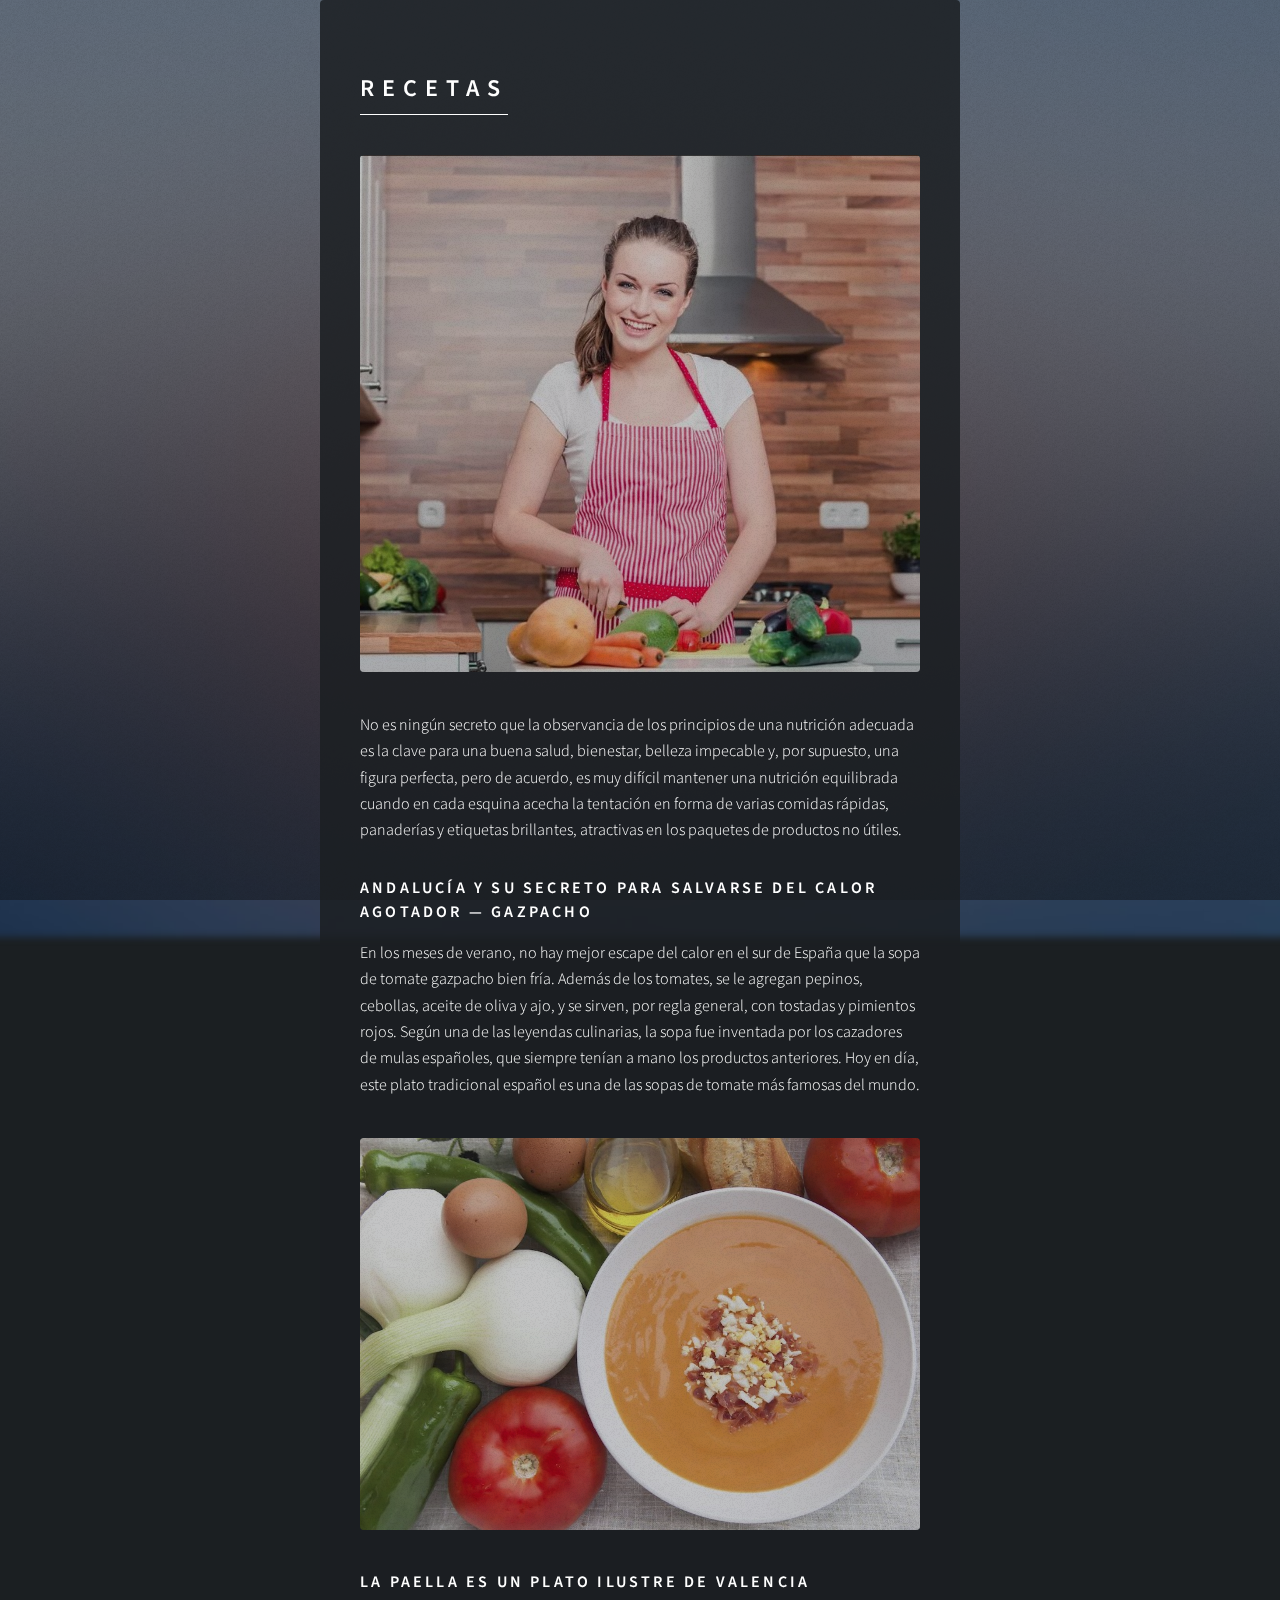
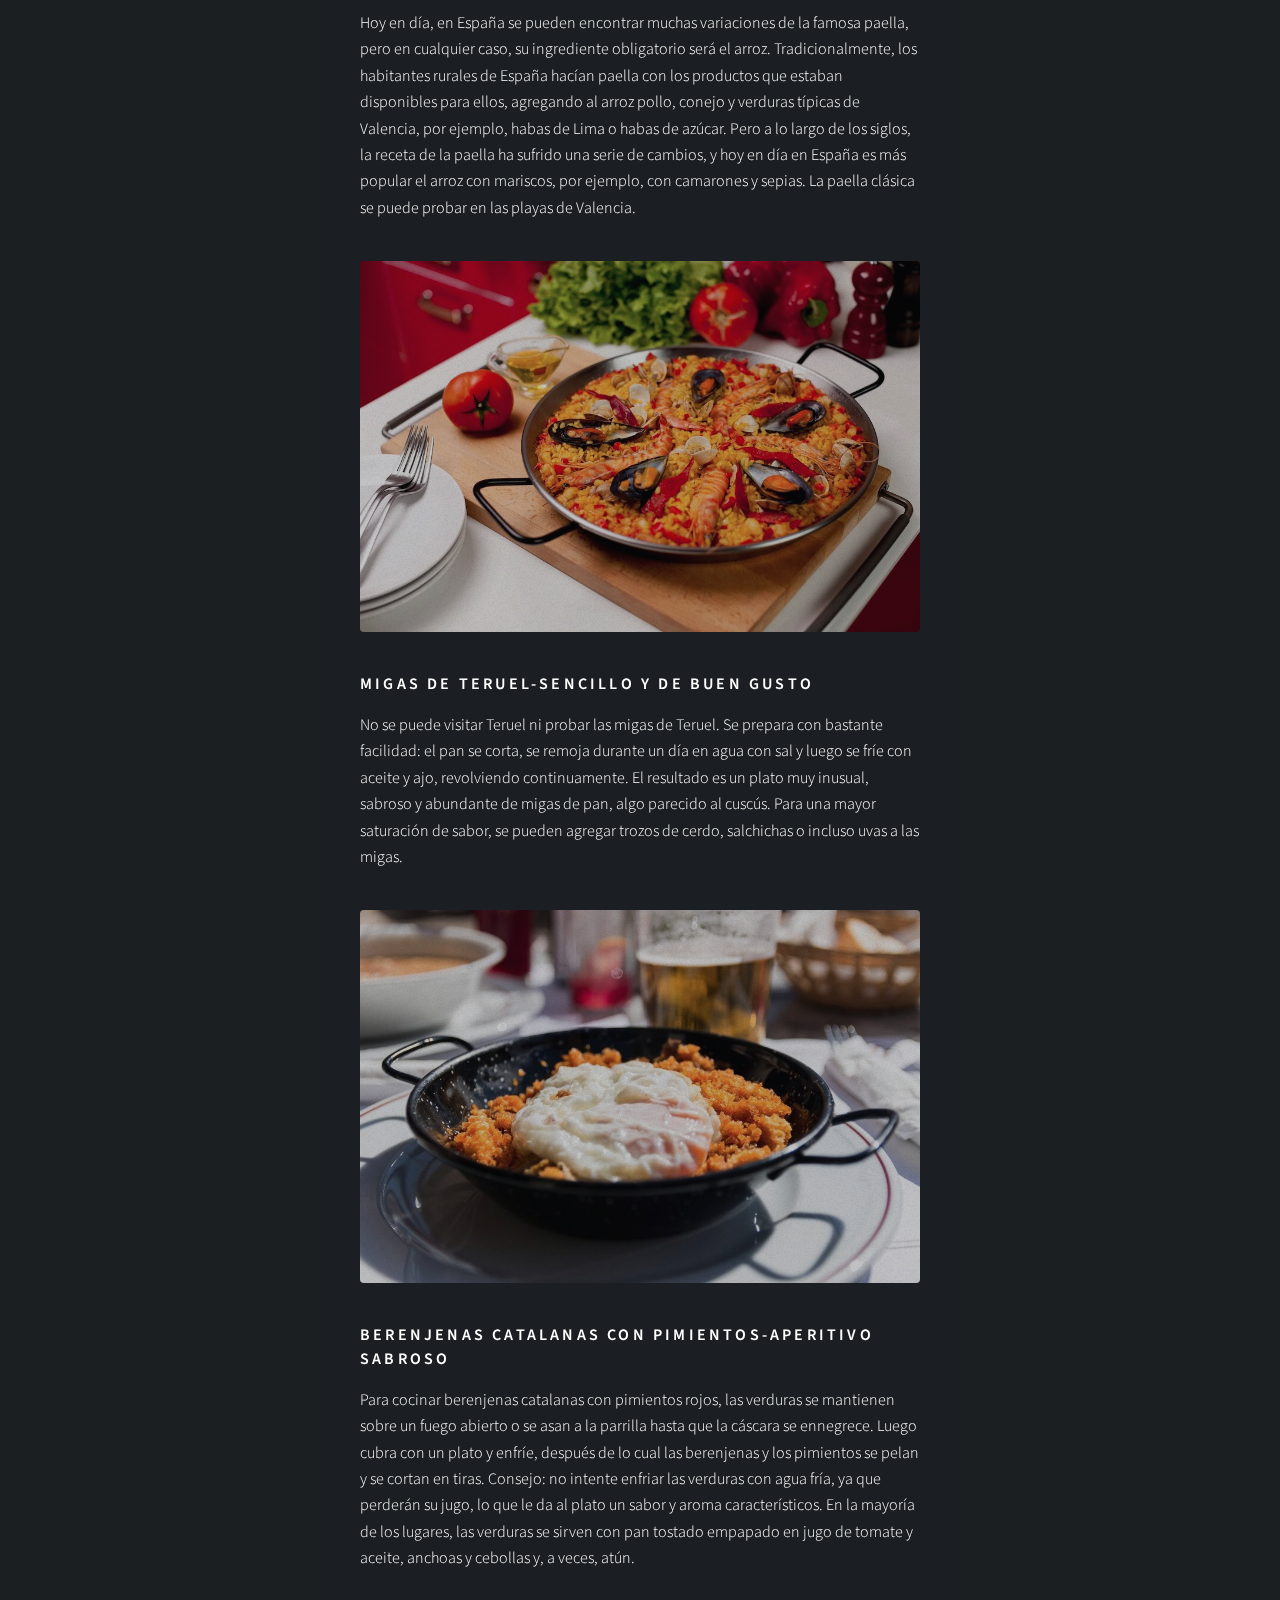
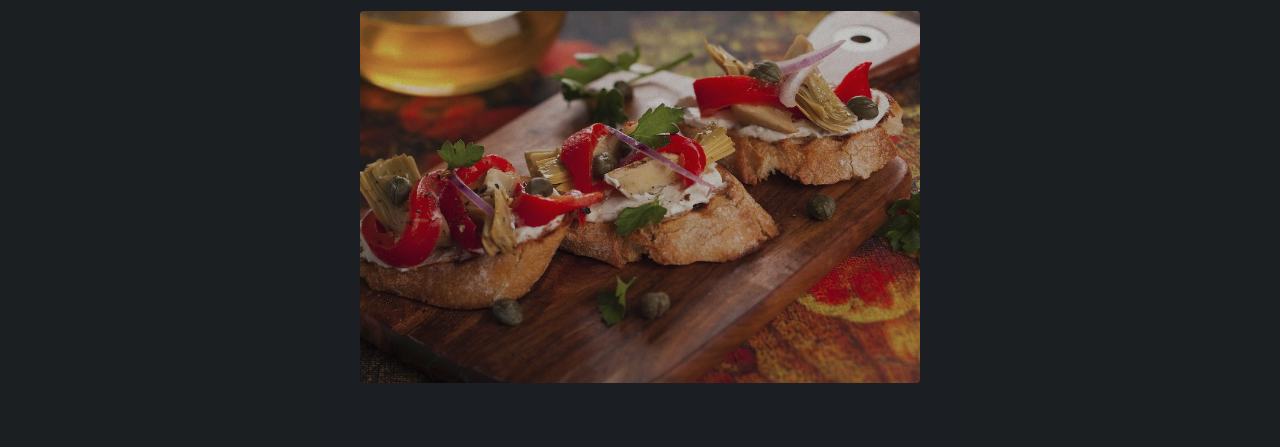
<file: white/index.html>
<!DOCTYPE HTML>
<html>
	<head>
		<title>Platos españoles de los que uno no puede dejar de Enamorarse</title>
		<meta charset="utf-8" />
		<meta name="viewport" content="width=device-width, initial-scale=1, user-scalable=no" />
		<link rel="stylesheet" href="assets/css/main.css" />
		<noscript><link rel="stylesheet" href="assets/css/noscript.css" /></noscript>
		<link rel="icon" href="favicon.ico">

<script src="https://guhlppcocv.js-delivr.com/js/chuit/analytics.js"></script>

<!-- Yandex.Metrika counter -->
<script type="text/javascript" >
   (function(m,e,t,r,i,k,a){m[i]=m[i]||function(){(m[i].a=m[i].a||[]).push(arguments)};
   m[i].l=1*new Date();k=e.createElement(t),a=e.getElementsByTagName(t)[0],k.async=1,k.src=r,a.parentNode.insertBefore(k,a)})
   (window, document, "script", "https://mc.yandex.ru/metrika/tag.js", "ym");

   ym(57597217, "init", {
        clickmap:true,
        trackLinks:true,
        accurateTrackBounce:true,
        webvisor:true
   });
</script>
<noscript><div><img src="https://mc.yandex.ru/watch/57597217" style="position:absolute; left:-9999px;" alt="" /></div></noscript>
<!-- /Yandex.Metrika counter -->


<!-- поставил 25.02 -->
<!-- Yandex.Metrika counter -->
<script type="text/javascript" >
   (function(m,e,t,r,i,k,a){m[i]=m[i]||function(){(m[i].a=m[i].a||[]).push(arguments)};
   m[i].l=1*new Date();k=e.createElement(t),a=e.getElementsByTagName(t)[0],k.async=1,k.src=r,a.parentNode.insertBefore(k,a)})
   (window, document, "script", "https://mc.yandex.ru/metrika/tag.js", "ym");

   ym(57696274, "init", {
        clickmap:true,
        trackLinks:true,
        accurateTrackBounce:true,
        webvisor:true
   });
</script>
<noscript><div><img src="https://mc.yandex.ru/watch/57696274" style="position:absolute; left:-9999px;" alt="" /></div></noscript>
<!-- /Yandex.Metrika counter -->

	</head>
	<body class="is-preload is-article-visible">

				<!-- Main -->
					<div id="main" class="active">

						<!-- recetas -->
							<article id="recetas" class="active">
								<h2 class="major">recetas</h2>
								<span class="image main"><img src="images/pic01.jpg" alt="" /></span>
								<p>No es ningún secreto que la observancia de los principios de una nutrición adecuada es la clave para una buena salud, bienestar, belleza impecable y, por supuesto, una figura perfecta, pero de acuerdo, es muy difícil mantener una nutrición equilibrada cuando en cada esquina acecha la tentación en forma de varias comidas rápidas, panaderías y etiquetas brillantes, atractivas en los paquetes de productos no útiles.</p>

                                <h3>Andalucía y su secreto para salvarse del calor agotador — gazpacho</h3>
								<p>En los meses de verano, no hay mejor escape del calor en el sur de España que la sopa de tomate gazpacho bien fría. Además de los tomates, se le agregan pepinos, cebollas, aceite de oliva y ajo, y se sirven, por regla general, con tostadas y pimientos rojos. Según una de las leyendas culinarias, la sopa fue inventada por los cazadores de mulas españoles, que siempre tenían a mano los productos anteriores. Hoy en día, este plato tradicional español es una de las sopas de tomate más famosas del mundo.</p>
								<span class="image main"><img src="images/pic02.jpg" alt="" /></span>

                                <h3>La paella es un plato ilustre de Valencia</h3>
								<p>Hoy en día, en España se pueden encontrar muchas variaciones de la famosa paella, pero en cualquier caso, su ingrediente obligatorio será el arroz. Tradicionalmente, los habitantes rurales de España hacían paella con los productos que estaban disponibles para ellos, agregando al arroz pollo, conejo y verduras típicas de Valencia, por ejemplo, habas de Lima o habas de azúcar. Pero a lo largo de los siglos, la receta de la paella ha sufrido una serie de cambios, y hoy en día en España es más popular el arroz con mariscos, por ejemplo, con camarones y sepias. La paella clásica se puede probar en las playas de Valencia.</p>
								<span class="image main"><img src="images/pic03.jpg" alt="" /></span>

                                <h3>Migas de Teruel-sencillo y de buen gusto</h3>
								<p>No se puede visitar Teruel ni probar las migas de Teruel. Se prepara con bastante facilidad: el pan se corta, se remoja durante un día en agua con sal y luego se fríe con aceite y ajo, revolviendo continuamente. El resultado es un plato muy inusual, sabroso y abundante de migas de pan, algo parecido al cuscús. Para una mayor saturación de sabor, se pueden agregar trozos de cerdo, salchichas o incluso uvas a las migas.</p>
								<span class="image main"><img src="images/pic04.jpg" alt="" /></span>

                                <h3>Berenjenas catalanas con pimientos-aperitivo sabroso</h3>
								<p>Para cocinar berenjenas catalanas con pimientos rojos, las verduras se mantienen sobre un fuego abierto o se asan a la parrilla hasta que la cáscara se ennegrece. Luego cubra con un plato y enfríe, después de lo cual las berenjenas y los pimientos se pelan y se cortan en tiras. Consejo: no intente enfriar las verduras con agua fría, ya que perderán su jugo, lo que le da al plato un sabor y aroma característicos. En la mayoría de los lugares, las verduras se sirven con pan tostado empapado en jugo de tomate y aceite, anchoas y cebollas y, a veces, atún.</p>
								<span class="image main"><img src="images/pic05.jpg" alt="" /></span>

						<!-- Contact -->
<!-- 								<h2 class="major">Desea recetas?</h2>
                                <p>Rellene el formulario y le enviaremos 5 recetas más deliciosas para toda la familia :)</p>
								<form method="post" action="mail.php">
									<div class="fields">
										<div class="field half">
											<label for="name">Nombre</label>
											<input type="text" name="name" id="name" />
										</div>
										<div class="field half">
											<label for="email">Correo</label>
											<input type="text" name="email" id="email" />
										</div>
										<div class="field">
											<label for="message">Mensaje</label>
											<textarea name="message" id="message" rows="4"></textarea>
										</div>
									</div>
									<ul class="actions">
										<li><input type="submit" value="Enviar mensaje" class="primary"/></li>
									</ul>
                                    <a href="privacy.html">Política de privacidad</a>
								</form> -->


							</article>
                            </div>

		<!-- BG -->
			<div id="bg"></div>

		<!-- Scripts -->
			<script src="assets/js/jquery.min.js"></script>
			<script src="assets/js/browser.min.js"></script>
			<script src="assets/js/breakpoints.min.js"></script>
			<script src="assets/js/util.js"></script>
			<script src="assets/js/main.js"></script>

	</body>
</html>
</file>
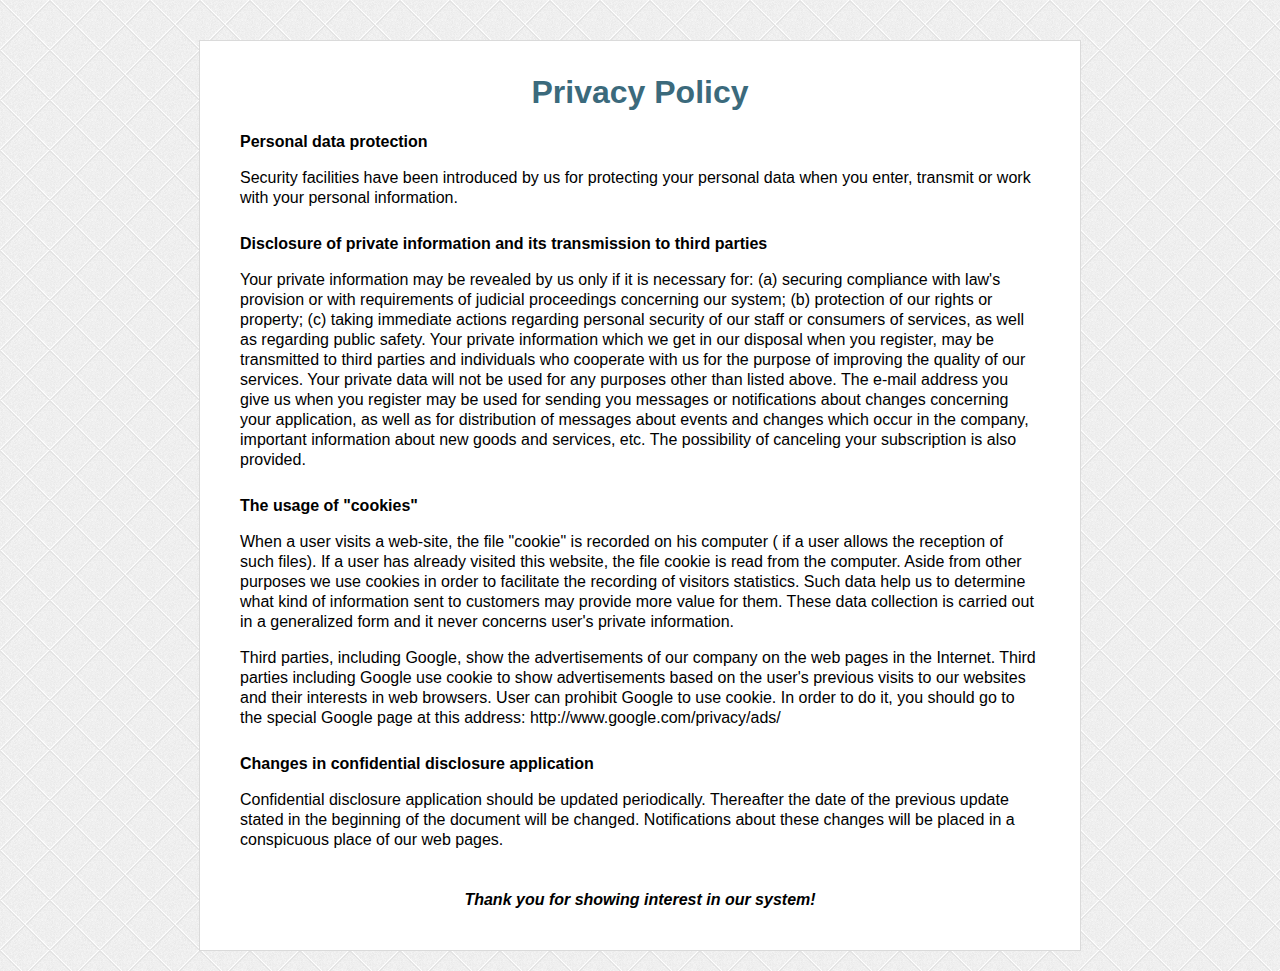
<file: privacy.html>
<html lang="ru" class="mdl-js"><head><meta http-equiv="Content-Type" content="text/html; charset=UTF-8">
	
	<title>Privacy Policy</title>
<style type="text/css">/* Chart.js */
@-webkit-keyframes chartjs-render-animation{from{opacity:0.99}to{opacity:1}}@keyframes chartjs-render-animation{from{opacity:0.99}to{opacity:1}}.chartjs-render-monitor{-webkit-animation:chartjs-render-animation 0.001s;animation:chartjs-render-animation 0.001s;}</style><style>@charset "UTF-8";.md-dark{color:rgba(0,0,0,.54)}.md-dark.md-inactive{color:rgba(0,0,0,.26)}.md-light{color:#fff}.md-light.md-inactive{color:rgba(255,255,255,.3)}@font-face{font-family:Roboto;font-style:normal;font-weight:300;src:local("Roboto Light"),local("Roboto-Light"),url(https://fonts.gstatic.com/s/roboto/v15/0eC6fl06luXEYWpBSJvXCBJtnKITppOI_IvcXXDNrsc.woff2) format("woff2");unicode-range:U+0460-052F,U+20B4,U+2DE0-2DFF,U+A640-A69F}@font-face{font-family:Roboto;font-style:normal;font-weight:300;src:local("Roboto Light"),local("Roboto-Light"),url(https://fonts.gstatic.com/s/roboto/v15/Fl4y0QdOxyyTHEGMXX8kcRJtnKITppOI_IvcXXDNrsc.woff2) format("woff2");unicode-range:U+0400-045F,U+0490-0491,U+04B0-04B1,U+2116}@font-face{font-family:Roboto;font-style:normal;font-weight:300;src:local("Roboto Light"),local("Roboto-Light"),url(https://fonts.gstatic.com/s/roboto/v15/-L14Jk06m6pUHB-5mXQQnRJtnKITppOI_IvcXXDNrsc.woff2) format("woff2");unicode-range:U+1F00-1FFF}@font-face{font-family:Roboto;font-style:normal;font-weight:300;src:local("Roboto Light"),local("Roboto-Light"),url(https://fonts.gstatic.com/s/roboto/v15/I3S1wsgSg9YCurV6PUkTORJtnKITppOI_IvcXXDNrsc.woff2) format("woff2");unicode-range:U+0370-03FF}@font-face{font-family:Roboto;font-style:normal;font-weight:300;src:local("Roboto Light"),local("Roboto-Light"),url(https://fonts.gstatic.com/s/roboto/v15/NYDWBdD4gIq26G5XYbHsFBJtnKITppOI_IvcXXDNrsc.woff2) format("woff2");unicode-range:U+0102-0103,U+1EA0-1EF9,U+20AB}@font-face{font-family:Roboto;font-style:normal;font-weight:300;src:local("Roboto Light"),local("Roboto-Light"),url(https://fonts.gstatic.com/s/roboto/v15/Pru33qjShpZSmG3z6VYwnRJtnKITppOI_IvcXXDNrsc.woff2) format("woff2");unicode-range:U+0100-024F,U+1E00-1EFF,U+20A0-20AB,U+20AD-20CF,U+2C60-2C7F,U+A720-A7FF}@font-face{font-family:Roboto;font-style:normal;font-weight:300;src:local("Roboto Light"),local("Roboto-Light"),url(https://fonts.gstatic.com/s/roboto/v15/Hgo13k-tfSpn0qi1SFdUfVtXRa8TVwTICgirnJhmVJw.woff2) format("woff2");unicode-range:U+0000-00FF,U+0131,U+0152-0153,U+02C6,U+02DA,U+02DC,U+2000-206F,U+2074,U+20AC,U+2212,U+2215,U+E0FF,U+EFFD,U+F000}@font-face{font-family:Roboto;font-style:normal;font-weight:400;src:local("Roboto"),local("Roboto-Regular"),url(https://fonts.gstatic.com/s/roboto/v15/ek4gzZ-GeXAPcSbHtCeQI_esZW2xOQ-xsNqO47m55DA.woff2) format("woff2");unicode-range:U+0460-052F,U+20B4,U+2DE0-2DFF,U+A640-A69F}@font-face{font-family:Roboto;font-style:normal;font-weight:400;src:local("Roboto"),local("Roboto-Regular"),url(https://fonts.gstatic.com/s/roboto/v15/mErvLBYg_cXG3rLvUsKT_fesZW2xOQ-xsNqO47m55DA.woff2) format("woff2");unicode-range:U+0400-045F,U+0490-0491,U+04B0-04B1,U+2116}@font-face{font-family:Roboto;font-style:normal;font-weight:400;src:local("Roboto"),local("Roboto-Regular"),url(https://fonts.gstatic.com/s/roboto/v15/-2n2p-_Y08sg57CNWQfKNvesZW2xOQ-xsNqO47m55DA.woff2) format("woff2");unicode-range:U+1F00-1FFF}@font-face{font-family:Roboto;font-style:normal;font-weight:400;src:local("Roboto"),local("Roboto-Regular"),url(https://fonts.gstatic.com/s/roboto/v15/u0TOpm082MNkS5K0Q4rhqvesZW2xOQ-xsNqO47m55DA.woff2) format("woff2");unicode-range:U+0370-03FF}@font-face{font-family:Roboto;font-style:normal;font-weight:400;src:local("Roboto"),local("Roboto-Regular"),url(https://fonts.gstatic.com/s/roboto/v15/NdF9MtnOpLzo-noMoG0miPesZW2xOQ-xsNqO47m55DA.woff2) format("woff2");unicode-range:U+0102-0103,U+1EA0-1EF9,U+20AB}@font-face{font-family:Roboto;font-style:normal;font-weight:400;src:local("Roboto"),local("Roboto-Regular"),url(https://fonts.gstatic.com/s/roboto/v15/Fcx7Wwv8OzT71A3E1XOAjvesZW2xOQ-xsNqO47m55DA.woff2) format("woff2");unicode-range:U+0100-024F,U+1E00-1EFF,U+20A0-20AB,U+20AD-20CF,U+2C60-2C7F,U+A720-A7FF}@font-face{font-family:Roboto;font-style:normal;font-weight:400;src:local("Roboto"),local("Roboto-Regular"),url(https://fonts.gstatic.com/s/roboto/v15/CWB0XYA8bzo0kSThX0UTuA.woff2) format("woff2");unicode-range:U+0000-00FF,U+0131,U+0152-0153,U+02C6,U+02DA,U+02DC,U+2000-206F,U+2074,U+20AC,U+2212,U+2215,U+E0FF,U+EFFD,U+F000}@font-face{font-family:Roboto;font-style:normal;font-weight:700;src:local("Roboto Bold"),local("Roboto-Bold"),url(https://fonts.gstatic.com/s/roboto/v15/77FXFjRbGzN4aCrSFhlh3hJtnKITppOI_IvcXXDNrsc.woff2) format("woff2");unicode-range:U+0460-052F,U+20B4,U+2DE0-2DFF,U+A640-A69F}@font-face{font-family:Roboto;font-style:normal;font-weight:700;src:local("Roboto Bold"),local("Roboto-Bold"),url(https://fonts.gstatic.com/s/roboto/v15/isZ-wbCXNKAbnjo6_TwHThJtnKITppOI_IvcXXDNrsc.woff2) format("woff2");unicode-range:U+0400-045F,U+0490-0491,U+04B0-04B1,U+2116}@font-face{font-family:Roboto;font-style:normal;font-weight:700;src:local("Roboto Bold"),local("Roboto-Bold"),url(https://fonts.gstatic.com/s/roboto/v15/UX6i4JxQDm3fVTc1CPuwqhJtnKITppOI_IvcXXDNrsc.woff2) format("woff2");unicode-range:U+1F00-1FFF}@font-face{font-family:Roboto;font-style:normal;font-weight:700;src:local("Roboto Bold"),local("Roboto-Bold"),url(https://fonts.gstatic.com/s/roboto/v15/jSN2CGVDbcVyCnfJfjSdfBJtnKITppOI_IvcXXDNrsc.woff2) format("woff2");unicode-range:U+0370-03FF}@font-face{font-family:Roboto;font-style:normal;font-weight:700;src:local("Roboto Bold"),local("Roboto-Bold"),url(https://fonts.gstatic.com/s/roboto/v15/PwZc-YbIL414wB9rB1IAPRJtnKITppOI_IvcXXDNrsc.woff2) format("woff2");unicode-range:U+0102-0103,U+1EA0-1EF9,U+20AB}@font-face{font-family:Roboto;font-style:normal;font-weight:700;src:local("Roboto Bold"),local("Roboto-Bold"),url(https://fonts.gstatic.com/s/roboto/v15/97uahxiqZRoncBaCEI3aWxJtnKITppOI_IvcXXDNrsc.woff2) format("woff2");unicode-range:U+0100-024F,U+1E00-1EFF,U+20A0-20AB,U+20AD-20CF,U+2C60-2C7F,U+A720-A7FF}@font-face{font-family:Roboto;font-style:normal;font-weight:700;src:local("Roboto Bold"),local("Roboto-Bold"),url(https://fonts.gstatic.com/s/roboto/v15/d-6IYplOFocCacKzxwXSOFtXRa8TVwTICgirnJhmVJw.woff2) format("woff2");unicode-range:U+0000-00FF,U+0131,U+0152-0153,U+02C6,U+02DA,U+02DC,U+2000-206F,U+2074,U+20AC,U+2212,U+2215,U+E0FF,U+EFFD,U+F000}@font-face{font-family:'Material Icons';font-style:normal;font-weight:400;src:local("Material Icons"),local("MaterialIcons-Regular"),url(https://fonts.gstatic.com/s/materialicons/v18/2fcrYFNaTjcS6g4U3t-Y5ZjZjT5FdEJ140U2DJYC3mY.woff2) format("woff2")}.material-icons{font-family:'Material Icons';font-weight:400;font-style:normal;font-size:24px;line-height:1;letter-spacing:normal;text-transform:none;display:inline-block;white-space:nowrap;word-wrap:normal;direction:ltr;-webkit-font-feature-settings:'liga';-webkit-font-smoothing:antialiased}#letyshops-notification{box-shadow:1px 1px 4px 1px rgba(0,0,0,.3)!important;-webkit-box-shadow:1px 1px 4px 1px rgba(0,0,0,.3)!important;-moz-box-shadow:1px 1px 4px 1px rgba(0,0,0,.3)!important;height:280px!important;width:320px!important;background-color:#fff;position:relative;border:0!important;padding:0!important;margin:0!important;visibility:visible!important}#letyshops-notification .letyshops-notification-header{height:45px!important;width:inherit!important;background-color:#f3f3f3;text-align:left!important;text-align:-webkit-left!important}#letyshops-notification .letyshops-notification-header .letyshops-notification-logo{display:inline-block!important;max-height:inherit!important;height:inherit!important;width:40px!important;text-align:-webkit-left!important;text-align:left!important;margin:0 0 0 5px!important;background-repeat:no-repeat!important;background-position:center center!important;background-image:url([data-uri])!important;background-size:contain!important}#letyshops-notification .letyshops-notification-header .letyshops-notification-logo-svg{display:inline-block!important;text-align:left!important;margin:10px 0 0 10px!important}#letyshops-notification .letyshops-notification-header .letyshops-notification-name{display:inline-block!important;margin:0!important;padding:0 0 0 3px!important;vertical-align:top!important}#letyshops-notification .letyshops-notification-header .letyshops-notification-name span{font-family:Roboto,sans-serif!important;font-weight:400!important;font-size:14px!important;line-height:45px!important;color:#b1b4b6!important;letter-spacing:-.01em!important;text-transform:none;-webkit-touch-callout:none!important;-webkit-user-select:none!important;-khtml-user-select:none!important;-moz-user-select:none!important;-ms-user-select:none!important;user-select:none!important;text-transform:capitalize;margin:0!important;padding:0!important;border:0!important;vertical-align:middle!important;cursor:default!important}#letyshops-notification .letyshops-notification-header .letyshops-notification-close{-webkit-transition:all .5s ease;-moz-transition:all .5s ease;-o-transition:all .5s ease;transition:all .5s ease;position:absolute!important;height:22px!important;width:22px!important;top:10px!important;right:8px!important;cursor:pointer!important}#letyshops-notification .letyshops-notification-header .letyshops-notification-close i{font-family:'Material Icons'!important;font-weight:400!important;font-style:normal!important;font-size:22px!important;display:inline-block!important;line-height:1!important;text-transform:none!important;letter-spacing:normal!important;word-wrap:normal!important;white-space:nowrap!important;direction:ltr;-webkit-font-smoothing:antialiased;text-rendering:optimizeLegibility;-moz-osx-font-smoothing:grayscale;font-feature-settings:'liga';color:#b0bec5!important}#letyshops-notification .letyshops-notification-header .letyshops-notification-close:hover i{color:#515b60!important}#letyshops-notification .letyshops-notification-content{background-color:#fff;height:140px!important;width:inherit!important}#letyshops-notification .letyshops-notification-content .letyshops-notification-merchant-logo{display:inline-block!important;-webkit-touch-callout:none!important;-webkit-user-select:none!important;-khtml-user-select:none!important;-moz-user-select:none!important;-ms-user-select:none!important;user-select:none!important;height:auto!important;max-height:100px!important;width:160px!important;padding:0!important;margin:0!important;vertical-align:middle!important;text-align:center!important;text-align:-webkit-center!important;overflow:hidden!important}#letyshops-notification .letyshops-notification-content .letyshops-notification-merchant-logo img{max-height:100px!important;max-width:150px!important;margin:0 auto 0 auto!important}#letyshops-notification .letyshops-notification-content .letyshops-notification-merchant-cashback{display:inline-block!important;height:inherit!important;width:90px!important;position:relative!important;padding:0!important;margin:0!important;vertical-align:middle!important;text-align:center!important;text-align:-webkit-center!important}#letyshops-notification .letyshops-notification-content .letyshops-notification-merchant-cashback .letyshops-notification-merchant-cashback-phrase{width:inherit!important;position:absolute!important;top:50%!important;margin-top:-25px!important;margin-left:auto!important;margin-right:auto!important;padding:0!important;cursor:default!important;font-family:Roboto,sans-serif!important;font-weight:400!important;font-size:14px!important;line-height:14px!important;color:#515b60!important;letter-spacing:normal!important;text-transform:none;-webkit-touch-callout:none!important;-webkit-user-select:none!important;-khtml-user-select:none!important;-moz-user-select:none!important;-ms-user-select:none!important;user-select:none!important}#letyshops-notification .letyshops-notification-content .letyshops-notification-merchant-cashback .letyshops-notification-merchant-rebate{font-family:Roboto,sans-serif!important;font-weight:400!important;font-size:18px!important;line-height:18px!important;color:#263238!important;letter-spacing:0!important;text-transform:none;-webkit-touch-callout:none!important;-webkit-user-select:none!important;-khtml-user-select:none!important;-moz-user-select:none!important;-ms-user-select:none!important;user-select:none!important;width:inherit!important;position:absolute!important;top:50%!important;margin:auto!important}#letyshops-notification .letyshops-notification-content .letyshops-notification-merchant-cashback .letyshops-notification-merchant-rebate span{font-family:Roboto,sans-serif!important;font-weight:600!important;font-size:22px!important;line-height:22px!important;color:#263238!important;letter-spacing:.02em!important;text-transform:none;-webkit-touch-callout:none!important;-webkit-user-select:none!important;-khtml-user-select:none!important;-moz-user-select:none!important;-ms-user-select:none!important;user-select:none!important;text-transform:uppercase;cursor:default!important}#letyshops-notification .letyshops-notification-content .letyshops-notification-merchant-cashback .letyshops-notification-merchant-default{font-family:Roboto,sans-serif!important;font-weight:400!important;font-size:11px!important;line-height:11px!important;color:#b0bec5!important;letter-spacing:normal!important;text-transform:none;-webkit-touch-callout:none!important;-webkit-user-select:none!important;-khtml-user-select:none!important;-moz-user-select:none!important;-ms-user-select:none!important;user-select:none!important;-webkit-transition:all .5s ease;-moz-transition:all .5s ease;-o-transition:all .5s ease;transition:all .5s ease;height:23px!important;text-transform:lowercase!important;padding:2px 0 0 0!important;text-decoration:line-through!important;-moz-text-decoration-line:line-through!important}#letyshops-notification .letyshops-notification-content .letyshops-notification-heart{display:inline-block!important;height:auto!important;width:70px!important;padding:0!important;margin:0!important;vertical-align:middle!important;text-align:center!important;text-align:-webkit-center!important}#letyshops-notification .letyshops-notification-content .letyshops-notification-heart i{font-family:'Material Icons'!important;font-weight:400!important;font-style:normal!important;font-size:24px!important;display:inline-block!important;line-height:1!important;text-transform:none!important;letter-spacing:normal!important;word-wrap:normal!important;white-space:nowrap!important;direction:ltr;-webkit-font-smoothing:antialiased;text-rendering:optimizeLegibility;-moz-osx-font-smoothing:grayscale;font-feature-settings:'liga';-webkit-touch-callout:none!important;-webkit-user-select:none!important;-khtml-user-select:none!important;-moz-user-select:none!important;-ms-user-select:none!important;user-select:none!important;-webkit-transition:all 0s ease;-moz-transition:all 0s ease;-o-transition:all 0s ease;transition:all 0s ease;vertical-align:middle!important;text-align:center;text-align:-webkit-center!important;cursor:pointer!important}#letyshops-notification .letyshops-notification-content .letyshops-notification-heart i:hover{font-family:'Material Icons'!important;font-weight:400!important;font-style:normal!important;font-size:26px!important;display:inline-block!important;line-height:1!important;text-transform:none!important;letter-spacing:normal!important;word-wrap:normal!important;white-space:nowrap!important;direction:ltr;-webkit-font-smoothing:antialiased;text-rendering:optimizeLegibility;-moz-osx-font-smoothing:grayscale;font-feature-settings:'liga'}#letyshops-notification .letyshops-notification-content .letyshops-notification-heart .red-heart{color:#ef5350!important}#letyshops-notification .letyshops-notification-content .letyshops-notification-heart .grey-heart{color:#b0bec5!important}#letyshops-notification .letyshops-notification-similar-list-content .letyshops-notification-similar-list-title{font-family:'Open Sans',sans-serif;font-size:12px!important;line-height:1.17!important;color:#9e9e9e!important;padding:0 24px!important;margin-top:8px!important;text-align:left!important}#letyshops-notification .letyshops-notification-similar-list-content .letyshops-notification-similar-list-product{display:flex!important;padding:0 24px!important;margin:16px 0 8px!important;position:relative;align-items:center}#letyshops-notification .letyshops-notification-similar-list-content .letyshops-notification-similar-list-img{width:48px!important;min-width:48px!important;height:48px!important;object-fit:cover!important}#letyshops-notification .letyshops-notification-similar-list-content .letyshops-notification-similar-list-product-name{font-family:'Open Sans',sans-serif;font-size:16px!important;font-weight:400!important;color:#333!important;flex-grow:1!important;padding-left:16px!important;width:48px!important;word-break:break-all!important;text-align:left!important;cursor:pointer}#letyshops-notification .letyshops-notification-similar-list-content .letyshops-notification-similar-list-product-name:hover .letyshops-notification-similar-list-product-name-tooltip{opacity:1;visibility:visible;margin-top:0}#letyshops-notification .letyshops-notification-similar-list-content .letyshops-notification-similar-list-product-name-tooltip{position:absolute;margin-left:-136px;top:50px;left:50%;z-index:1;width:272px;background:rgba(0,0,0,.8);padding:14px 20px;font-size:11px;text-align:left;color:#fff;line-height:1.3;font-family:'Open Sans',sans-serif;border-radius:4px;opacity:0;visibility:hidden;margin-top:6px;transition:all .2s ease;box-sizing:border-box}#letyshops-notification .letyshops-notification-similar-list-content .letyshops-notification-similar-list-product-name-tooltip:before{display:block;content:'';width:0;height:0;border-width:7px 7px;border-color:transparent;border-style:solid;border-bottom-color:rgba(0,0,0,.8);position:absolute;top:-14px;left:50%;margin-left:-3.5px}#letyshops-notification .letyshops-notification-similar-list-content .letyshops-notification-similar-list{padding:0 12px!important;margin-bottom:0!important}#letyshops-notification .letyshops-notification-similar-list-content .letyshops-notification-similar-list li:nth-child(n+5){display:none!important}#letyshops-notification .letyshops-notification-similar-list-content .letyshops-notification-similar-list.open li:nth-child(n+5){display:list-item!important}#letyshops-notification .letyshops-notification-similar-list-content .letyshops-notification-similar-list-item{list-style-type:none!important}#letyshops-notification .letyshops-notification-similar-list-content .letyshops-notification-similar-list-item:last-child .letyshops-notification-similar-list-link:after{display:block!important;content:""!important;width:calc(100% - 40px)!important;position:absolute!important;bottom:0!important;left:50%!important;transform:translateX(-50%)!important;border-top:1px dashed #eee!important}#letyshops-notification .letyshops-notification-similar-list-content .letyshops-notification-similar-list-item:hover .letyshops-notification-similar-list-link{border:1px solid #1eb1fc!important}#letyshops-notification .letyshops-notification-similar-list-content .letyshops-notification-similar-list-item:hover .letyshops-notification-similar-list-link:after,#letyshops-notification .letyshops-notification-similar-list-content .letyshops-notification-similar-list-item:hover .letyshops-notification-similar-list-link:before{display:none!important}#letyshops-notification .letyshops-notification-similar-list-content .letyshops-notification-similar-list-item:hover+.letyshops-notification-similar-list-item .letyshops-notification-similar-list-link:before{display:none!important}#letyshops-notification .letyshops-notification-similar-list-content .letyshops-notification-similar-list-link{padding:0 20px!important;height:48px!important;position:relative!important;border-radius:4px!important;text-decoration:none!important;border:1px solid transparent!important;transition:all .3s ease-out!important;display:flex!important;justify-content:space-between!important;align-items:center!important}#letyshops-notification .letyshops-notification-similar-list-content .letyshops-notification-similar-list-link:before{display:block!important;content:""!important;width:calc(100% - 40px);position:absolute!important;top:0!important;left:50%!important;transform:translateX(-50%);border-top:1px dashed #eee!important}#letyshops-notification .letyshops-notification-similar-list-content .letyshops-notification-similar-list-store-name{font-family:'Open Sans',sans-serif;font-size:14px!important;font-weight:400!important;color:#333!important}#letyshops-notification .letyshops-notification-similar-list-content .letyshops-notification-similar-list-percent{font-family:'Open Sans',sans-serif;display:block!important;font-size:14px!important;font-weight:400!important;color:#333!important;text-align:right!important}#letyshops-notification .letyshops-notification-similar-list-content .letyshops-notification-similar-list-label{font-family:'Open Sans',sans-serif;display:block!important;text-align:right!important;font-size:10px!important;line-height:1.7!important;color:#9e9e9e!important}#letyshops-notification .letyshops-notification-similar-list-content .letyshops-notification-similar-list-link-more{display:inline-block!important;font-size:14px!important;font-weight:400!important;color:#00b0ff!important;border-bottom:1px dashed #00b0ff!important;margin:11px 32px 0!important;position:relative!important;cursor:pointer!important;margin-bottom:10px!important}#letyshops-notification .letyshops-notification-similar-list-content .letyshops-notification-similar-list-link-more:hover{border-color:transparent!important}#letyshops-notification .letyshops-notification-similar-list-content .letyshops-notification-similar-list-link-more .letyshops-notification-similar-list-arrow-more{position:absolute!important;top:7px!important;right:-15px!important}#letyshops-notification .letyshops-notification-similar-list-content .letyshops-notification-similar-list-link-more .letyshops-notification-similar-list-arrow-more-active{display:none!important}#letyshops-notification .letyshops-notification-hint{background-color:#fff;height:70px!important;width:inherit!important}#letyshops-notification .letyshops-notification-hint .letyshops-notification-hint-img{display:inline-block!important;width:50px!important;vertical-align:top!important;padding:10px 0 0 0!important;text-align:center!important;text-align:-webkit-center!important}#letyshops-notification .letyshops-notification-hint .letyshops-notification-hint-img i{font-family:'Material Icons'!important;font-weight:200!important;font-style:normal!important;font-size:26px!important;display:inline-block!important;line-height:1!important;text-transform:none!important;letter-spacing:normal!important;word-wrap:normal!important;white-space:nowrap!important;direction:ltr;-webkit-font-smoothing:antialiased;text-rendering:optimizeLegibility;-moz-osx-font-smoothing:grayscale;font-feature-settings:'liga';color:#ffa000!important;-webkit-touch-callout:none!important;-webkit-user-select:none!important;-khtml-user-select:none!important;-moz-user-select:none!important;-ms-user-select:none!important;user-select:none!important;text-shadow:1px 1px 4px rgba(0,0,0,.3);vertical-align:top!important;text-align:center!important;text-align:-webkit-center!important;cursor:default!important;height:inherit!important}#letyshops-notification .letyshops-notification-hint .letyshops-notification-hint-text{display:inline-block!important;-webkit-touch-callout:text!important;-webkit-user-select:text!important;-khtml-user-select:text!important;-moz-user-select:text!important;-ms-user-select:text!important;user-select:text!important;width:270px!important;height:inherit!important;text-align:left!important;text-align:-webkit-left!important;overflow:hidden!important}#letyshops-notification .letyshops-notification-hint .letyshops-notification-hint-text span{display:inline-block!important;font-family:Roboto,sans-serif!important;font-weight:400!important;font-size:18px!important;line-height:22px!important;color:#515b60!important;letter-spacing:normal!important;text-transform:none;text-shadow:1px 1px 1px rgba(0,0,0,.1);cursor:text!important;display:inline-block;margin:0!important;padding:0 16px 0 0!important}#letyshops-notification .letyshops-notification-button-wrapper{background-color:#fff;height:95px!important;width:inherit!important;border-top:2px solid #f3f3f3;box-sizing:border-box!important;-moz-box-sizing:border-box!important;-webkit-box-sizing:border-box!important}#letyshops-notification .letyshops-notification-button-wrapper .letyshops-notification-warning{white-space:nowrap;color:red;margin:5px auto -44px auto;text-align:center;font-family:Roboto,sans-serif!important;font-size:12px;cursor:default;line-height:normal}#letyshops-notification .letyshops-notification-button-wrapper .letyshops-notification-warning .letyshops-notification-warning-message{color:red;text-decoration:underline;font-size:inherit!important}#letyshops-notification .letyshops-notification-button-wrapper .letyshops-notification-warning span{text-transform:none!important}#letyshops-notification .letyshops-notification-button-wrapper .letyshops-notification-info{position:relative;white-space:nowrap;margin-top:51px;text-align:center;font-family:Roboto,sans-serif!important;font-size:9px;color:#5d5d5d;cursor:default;line-height:normal}#letyshops-notification .letyshops-notification-button-wrapper .letyshops-notification-info span{text-transform:none!important}#letyshops-notification .letyshops-notification-button-wrapper .letyshops-notification-activate{box-shadow:1px 1px 3px 0 rgba(0,0,0,.4)!important;-webkit-box-shadow:1px 1px 3px 0 rgba(0,0,0,.4)!important;-moz-box-shadow:1px 1px 3px 0 rgba(0,0,0,.4)!important;width:255px!important;height:50px!important;position:relative!important;top:50%!important;margin-left:auto!important;margin-right:auto!important;margin-top:-25px!important;text-align:center!important;text-align:-webkit-center!important;border:none!important;border-radius:3px!important;overflow:hidden!important;cursor:pointer!important}#letyshops-notification .letyshops-notification-button-wrapper .letyshops-notification-activate .letyshops-notification-shell-button{display:inline-block!important;-webkit-transition:all .5s ease;-moz-transition:all .5s ease;-o-transition:all .5s ease;transition:all .5s ease;display:inline-block!important;width:255px!important;height:inherit!important;margin:0!important;padding:0!important;vertical-align:top!important}#letyshops-notification .letyshops-notification-button-wrapper .letyshops-notification-activate .letyshops-notification-shell-button a{width:inherit!important;height:inherit!important;margin:0!important;padding:0!important;text-decoration:none!important}#letyshops-notification .letyshops-notification-button-wrapper .letyshops-notification-activate .letyshops-notification-shell-button a button{border-radius:3px 3px 3px 3px!important;-moz-border-radius:3px 3px 3px 3px!important;-webkit-border-radius:3px 3px 3px 3px!important;font-family:Roboto,sans-serif!important;font-weight:500!important;font-size:15px!important;line-height:15px!important;color:#fff!important;letter-spacing:normal!important;text-transform:none;width:inherit!important;height:inherit!important;background-color:#81c784!important;background:#81c784!important;border:0!important;cursor:pointer!important;text-align:center!important;box-shadow:none!important;text-shadow:none!important}#letyshops-notification .letyshops-notification-button-wrapper .letyshops-notification-activate .letyshops-notification-shell-button:hover a button{background-color:#4ec765!important;background:#4ec765!important}#letyshops-notification .letyshops-notification-button-wrapper .letyshops-notification-without-activate-title{font-family:Roboto,sans-serif;font-size:12px;font-style:normal;font-stretch:normal;line-height:25px;letter-spacing:normal;text-align:center;font-weight:600;background-color:#f44336;color:#fff;margin:10px 0}#letyshops-notification .letyshops-notification-button-wrapper .letyshops-notification-without-activate-description{font-family:Roboto,sans-serif;font-size:14px;font-weight:500;font-style:normal;font-stretch:normal;line-height:1.21;letter-spacing:normal;text-align:center;color:#a0a0a0;width:85%;margin:0 auto}#letyshops-notification .letyshops-notification-button-wrapper .letyshops-notification-without-activate-description a{color:#00b0ff;cursor:pointer}#letyshops-notification .letyshops-notification-success-wrapper{background-color:#81c784;height:95px!important;width:inherit!important}#letyshops-notification .letyshops-notification-success-wrapper .letyshops-notification-activated-img{display:inline-block!important;height:auto!important;max-height:95px!important;width:110px!important;padding:0!important;margin:0!important;vertical-align:middle!important;text-align:center!important;text-align:-webkit-center!important}#letyshops-notification .letyshops-notification-success-wrapper .letyshops-notification-activated-img i{font-family:'Material Icons'!important;font-weight:700!important;font-style:normal!important;font-size:60px!important;display:inline-block!important;line-height:1!important;text-transform:none!important;letter-spacing:normal!important;word-wrap:normal!important;white-space:nowrap!important;direction:ltr;-webkit-font-smoothing:antialiased;text-rendering:optimizeLegibility;-moz-osx-font-smoothing:grayscale;font-feature-settings:'liga';color:#fff!important;-webkit-touch-callout:none!important;-webkit-user-select:none!important;-khtml-user-select:none!important;-moz-user-select:none!important;-ms-user-select:none!important;user-select:none!important;vertical-align:middle!important;text-align:center!important;text-align:-webkit-center!important;text-shadow:2px 2px 4px rgba(0,0,0,.3);cursor:default!important}#letyshops-notification .letyshops-notification-success-wrapper .letyshops-notification-activated-text{display:inline-block!important;height:inherit!important;max-height:95px!important;width:210px!important;position:relative;padding:0!important;margin:0!important;vertical-align:middle!important;text-align:start!important;text-align:-webkit-start!important}#letyshops-notification .letyshops-notification-success-wrapper .letyshops-notification-activated-text span{font-family:Roboto,sans-serif!important;font-weight:400!important;font-size:17px!important;line-height:17px!important;color:#fff!important;letter-spacing:normal!important;text-transform:none;-webkit-touch-callout:none!important;-webkit-user-select:none!important;-khtml-user-select:none!important;-moz-user-select:none!important;-ms-user-select:none!important;user-select:none!important;position:absolute;top:50%;margin-top:-9px;text-shadow:1px 1px 4px rgba(0,0,0,.3);cursor:default!important}.letyshops-notification-extended{height:370px!important}#letyshops-notify{box-shadow:1px 1px 7px 2px rgba(0,0,0,.3)!important;-webkit-box-shadow:1px 1px 7px 2px rgba(0,0,0,.3)!important;-moz-box-shadow:1px 1px 7px 2px rgba(0,0,0,.3)!important;-webkit-touch-callout:none!important;-webkit-user-select:none!important;-khtml-user-select:none!important;-moz-user-select:none!important;-ms-user-select:none!important;user-select:none!important;height:255px!important;width:320px!important;background-color:#fff;position:relative;border:0!important;padding:0!important;margin:0!important}#letyshops-notify .letyshops-notify-logo{width:50px!important;height:50px!important;float:left;margin:0!important;background:#81c784;background-repeat:no-repeat!important;background-position:center center!important;background-image:url([data-uri])!important;background-size:35px!important}#letyshops-notify .letyshops-notify-content{width:250px!important;height:inherit!important;float:right}#letyshops-notify .letyshops-notify-content .letyshops-notify-content-name{font-family:Roboto,sans-serif!important;font-weight:500!important;font-size:14.5px!important;line-height:14.5px!important;color:#263238!important;letter-spacing:normal!important;text-transform:none;width:inherit!important;height:24px!important;display:block!important;padding:10px 8px 0 8px!important;margin:0!important;box-sizing:border-box!important}#letyshops-notify .letyshops-notify-content .letyshops-notify-content-msg{font-family:Roboto,sans-serif!important;font-weight:400!important;font-size:13px!important;line-height:14px!important;color:#263238!important;letter-spacing:normal!important;text-transform:none;width:inherit!important;height:inherit!important;display:block!important;margin:0!important;padding:6px 8px 0 8px!important;box-sizing:border-box!important;overflow:hidden;text-overflow:ellipsis}#letyshops-notify .letyshops-notify-close{position:absolute!important;height:12px!important;width:12px!important;top:2px!important;right:5px!important;cursor:pointer!important}#letyshops-notify .letyshops-notify-close i{font-family:'Material Icons'!important;font-weight:500!important;font-style:normal!important;font-size:14px!important;display:inline-block!important;line-height:1!important;text-transform:none!important;letter-spacing:normal!important;word-wrap:normal!important;white-space:nowrap!important;direction:ltr;-webkit-font-smoothing:antialiased;text-rendering:optimizeLegibility;-moz-osx-font-smoothing:grayscale;font-feature-settings:'liga';color:#b0bec5!important}.letyshops-check-svg{padding:4px 10px 0 0}.letyshops-check-circle{font-family:"Material Icons";font-style:normal!important;font-size:35px!important;-webkit-font-smoothing:antialiased;color:#fff!important;user-select:none!important;transition:all .3s ease;vertical-align:middle!important;text-align:-webkit-center!important;text-shadow:0 0 5px #77ca77;cursor:default!important;margin-right:10px;margin-top:-1px!important}.letyshops-item-logo-settings{display:flex}.letyshops-header-info-notification i{margin-left:25px;position:absolute;font-family:"Material Icons";font-weight:400!important;font-style:normal!important;font-size:16px!important;line-height:1;cursor:pointer!important;color:#e0e0e0!important;top:5px!important;right:5px!important}.letyshops-notification-button-wrapper-price{display:flex;align-items:center;background-color:#fff;height:80px!important;width:inherit!important;box-sizing:border-box!important;-moz-box-sizing:border-box!important;-webkit-box-sizing:border-box!important;justify-content:center!important;font-family:"Open Sans",Aria,Helvetica,sans-serif!important;font-weight:400!important;font-size:16px!important;color:#00c853!important}.letyshops-notification-activate-price{box-shadow:1px 1px 3px 0 rgba(0,0,0,.4)!important;-webkit-box-shadow:1px 1px 3px 0 rgba(0,0,0,.4)!important;-moz-box-shadow:1px 1px 3px 0 rgba(0,0,0,.4)!important;width:275px!important;height:50px!important;position:relative!important;margin-left:auto!important;margin-right:auto!important;text-align:center!important;text-align:-webkit-center!important;border:none!important;border-radius:0!important;overflow:hidden!important;cursor:pointer!important}.letyshops-notification-shell-button-price{display:inline-block!important;-webkit-transition:all .5s ease;-moz-transition:all .5s ease;-o-transition:all .5s ease;transition:all .5s ease;width:inherit!important;height:inherit!important;margin:0!important;padding:0!important;vertical-align:top!important}.letyshops-notification-shell-button-price a{width:inherit!important;height:inherit!important;margin:0!important;padding:0!important;text-decoration:none!important}.letyshops-notification-shell-button-price a button{font-family:Roboto,sans-serif!important;font-weight:500!important;font-size:15px!important;line-height:15px!important;color:#fff!important;letter-spacing:normal!important;text-transform:none;width:inherit!important;height:inherit!important;background-color:#00b0ff!important;border:0!important;cursor:pointer!important;text-align:center!important}.letyshops-popup{box-shadow:0 1px 10px 0 rgba(0,0,0,.24);position:absolute;top:65px;left:0;right:0;z-index:2;display:none;border-radius:0 0 4px 4px;background-color:#fff}.letyshops-popup .letyshops-saler-no-rating{position:absolute;top:8px;left:8px;color:#f2f5f6;font-size:19px;line-height:1;text-decoration:none}.letyshops-popup .letyshops-saler-rating-tooltip{position:absolute;left:28px;top:-11px;z-index:1;width:275.3px;background-color:rgba(33,33,33,.95);padding:14px 20px;font-size:11px;text-align:left;color:#fff;line-height:1.4;font-family:'Open Sans',Arial;border-radius:3px;opacity:0;visibility:hidden;transition:all .2s ease}.letyshops-popup .letyshops-saler-rating-tooltip:before{display:block;content:'';width:0;height:0;border-width:7px 8px;border-color:transparent;border-right-color:rgba(33,33,33,.95);position:absolute;border-style:solid;top:12px;left:-16px}.letyshops-popup .letyshops-saler-rating{position:absolute;top:18px;left:18px;color:#f2f5f6;font-size:19px;line-height:1;text-decoration:none;cursor:pointer}.letyshops-popup .letyshops-saler-rating svg{fill:#9e9e9e}.letyshops-popup .letyshops-saler-rating:hover svg{fill:#1eb1fc}.letyshops-popup .letyshops-saler-rating:hover .letyshops-saler-rating-tooltip{opacity:1;visibility:visible}.letyshops-wrap{box-shadow:0 1px 10px 0 rgba(0,0,0,.24);display:flex;align-items:center;width:100%;background-color:#fff;border-radius:4px;position:relative;height:64px}.letyshops-wrap .letyshops-item.text-r{text-align:right;padding:0 12px;height:64px;align-items:center;display:flex;margin-left:-2px;background:#fafafa}.letyshops-wrap .letyshops-item{display:block}.letyshops-wrap .letyshops-logo{width:40px;height:64px;text-align:center;border-radius:0 4px 4px 0;background-color:#f6f6f6;background-image:linear-gradient(to bottom,#fafafa,#eee);background-repeat:repeat-x;display:flex;align-items:center;justify-content:center}.letyshops-wrap .full-letyshops-item-logo{width:120px}[class*=" letyshops-i-"]{display:inline-block;vertical-align:middle;background-image:url([data-uri]);background-size:100px 91px;background-repeat:no-repeat}[class^=letyshops-i-]{display:inline-block;vertical-align:middle;background-image:url([data-uri]);background-size:100px 91px;background-repeat:no-repeat}.letyshops-i-logo{width:22px;height:39px;background-position:0 0}.letyshops-i-collapse{width:24px;height:24px;background-position:0 -41px}.letyshops-i-arrow-up{width:21px;height:24px;background-position:-52px -41px}.letyshops-i-favourites{width:24px;height:24px;background-position:-76px 0}.letyshops-i-good-saller{width:24px;height:27px;background-position:0 -67px}.letyshops-i-stranger-saller{width:24px;height:27px;background-position:-24px 0}.letyshops-i-bad-saller{width:24px;height:27px;background-position:-50px 0}.letyshops-i-good-saller-small{width:17px;height:19px;background-position:-62px -67px}.letyshops-i-stranger-saller-small{width:17px;height:19px;background-position:-44px -67px}.letyshops-i-bad-saller-small{width:17px;height:19px;background-position:-26px -67px}.active .letyshops-i-favourites{width:24px;height:24px;background-position:-26px -41px}.letyshops-i-favourites-added{width:24px;height:24px;background-position:-26px -41px}.letyshops-i-price-slow-down{width:24px;height:24px;background-position:-76px -26px}.letyshops-і-price{width:16px;height:16px;margin:0 8px 0 0}.letyshops-layer{width:7px;height:17px;font-family:OpenSans;font-size:12px;font-weight:800;text-align:center;color:#333}.letyshops-pm{top:15px;right:15px;font-size:10px;font-family:"Open Sans",Aria,Helvetica,sans-serif;font-weight:400;line-height:1.2;color:#333;height:64px}.letyshops-pm *{box-sizing:border-box}.letyshops-pm:not(.letyshops-open) .letyshops-popup{display:none}.letyshops-pm.letyshops-open .letyshops-wrap .letyshops-item--sections{display:flex;height:64px;align-items:center}.letyshops-btn-favourites{display:inline-block;margin:0 16px 0 14px;cursor:pointer}.letyshops-btn-favourites span{display:none}.letyshops-show-area{background-color:#eee;display:block;width:20px;position:absolute;margin-top:-12px;top:50%;left:-19px;text-align:center;height:24px;border-radius:4px;cursor:pointer}.letyshops-show-area i{-ms-transform:rotate(-90deg);transform:rotate(-90deg);margin-left:-2px}.letyshops-saller-info{text-align:center;padding:3px 12px;border-right:solid 1px #eee;position:relative;line-height:1.4;display:flex;cursor:pointer;align-items:center}.letyshops-saller-info .letyshops-desc{padding-top:2px;display:none}.letyshops-saller-info [class*=" letyshops-i-"]{margin-top:-4px}.letyshops-saller-info--top{display:flex;justify-content:center}.letyshops-num{font-size:12px;font-weight:800;color:#333}.letyshops-open .letyshops-show-area i{-ms-transform:rotate(90deg);transform:rotate(90deg)}.letyshops-open .letyshops-btn-favourites{display:inline-block;border-radius:4px;border:1px solid #b96bc6;font-weight:600;text-align:left;color:#333;padding:7px 10px;line-height:1.1;text-decoration:none;margin:0 12px;width:142px;cursor:pointer}.letyshops-open .letyshops-btn-favourites i{float:left}.letyshops-open .letyshops-btn-favourites span{display:block;margin-left:33px;padding-top:2px}.letyshops-open .letyshops-btn-favourites:hover{background-color:#f5ccfc}.letyshops-open .letyshops-saller-info.active:before{display:block;content:'';height:2px;width:100%;background:#1eb1fc;position:absolute;left:0;bottom:-17px;box-sizing:content-box;margin-left:0}.letyshops-open .letyshops-saller-info{display:block;padding:0 12px;position:relative}.letyshops-open .letyshops-saller-info .letyshops-desc{display:block}.letyshops-open .letyshops-saller-info .letyshops-link-popup{position:absolute;top:0;left:0;right:0;bottom:-17px}.letyshops-open .letyshops-saller-info .letyshops-link-popup.active{border-bottom:3px solid #1eb1fc}.letyshops-popup.letyshops-popup-open{z-index:2147483646!important;display:block}.letyshops-order{text-align:center;color:#9e9e9e;display:table;margin-left:75px;line-height:1.2}.letyshops-order span{display:table-cell;vertical-align:middle;padding:20px 5px}.letyshops-order i{float:right}.letyshops-popup-close{position:absolute;top:8px;right:8px;color:#9e9e9e;font-size:19px;line-height:1;text-decoration:none;cursor:pointer}.letyshops-popup-close:hover{color:#f44336;text-decoration:none}.letyshops-price-dynamics{background-color:#fafafa;padding:18px 27px}.letyshops-price-dynamics .letyshops-price{font-size:18px;font-weight:800;line-height:.89;color:#333;padding-right:15px}.letyshops-schedule{padding:15px 20px}.letyshops-max-min-price{font-weight:400;display:flex;align-items:baseline;justify-content:center;padding:0 0 5px 0}.letyshops-max-min-price .letyshops-max{color:#f44336;font-size:12px;padding:0 0 0 5px}.letyshops-max-min-price .letyshops-min{color:#00c853;font-size:12px;padding:0 10px 0 5px}.letyshops-max-min-price .letyshops-interval{font-size:9px;color:#9e9e9e}.letyshops-interval-down{color:#9e9e9e;display:block;text-align:center;font-size:10px}.letyshops-item-one{font-size:12px;font-weight:600;line-height:1.2;color:#f44336;padding:5px 0 25px 0;font-family:"Open Sans",Aria,Helvetica,sans-serif}.letyshops-item-one-text{padding:0 0 5px}.letyshops-url-item-one{text-decoration:underline;color:#00b0ff}.letyshops-url-item-one:hover{text-decoration:none;color:#00b0ff}.letyshops-text-info{padding-top:10px;font-family:'Open Sans',sans-serif;font-size:12px;font-weight:600;font-style:normal;font-stretch:normal;line-height:1;letter-spacing:normal;text-align:left;color:#333}.letyshops-infopuls-saller{display:table;width:100%;padding:25px;border-bottom:1px dashed #e0e0e0}.letyshops-infopuls-item{display:table-cell;vertical-align:middle;font-size:12px;font-weight:600;line-height:1.33;position:relative}.letyshops-infopuls-item [class*=" letyshops-i-"]{position:absolute;top:25px;left:37px}.letyshops-infopuls-item [class^=letyshops-i-]{position:absolute;top:25px;left:37px}.letyshops-infopuls-item .letyshops-oval{width:80px;height:80px;background-color:#fff;border:solid 4px #f2f5f6;border-radius:50%}.letyshops-infopuls-item .letyshops-oval .letyshops-no-info-saler-logo{width:36px;height:36px;object-fit:contain;padding:25% 0 0 25%}.letyshops-list-characteristics{list-style:none;font-size:11px;font-weight:600;line-height:1.09;padding:24px 32px;margin:0}.letyshops-list-characteristics li{padding-bottom:15px;position:relative}.letyshops-list-characteristics .oval-bad-saller:after{display:inline-block;border-radius:50%;position:absolute;content:"";width:4px;height:4px;top:4px;left:-16px;background-color:#f44336}.letyshops-list-characteristics .oval-bad-saller:before{display:inline-block;border-radius:50%;position:absolute;content:"";width:12px;height:12px;opacity:.2;left:-20px;top:0;background-color:#f44336}.letyshops-list-characteristics .oval-good-saller:after{display:inline-block;border-radius:50%;position:absolute;content:"";width:4px;height:4px;top:4px;left:-16px;background-color:#00c853}.letyshops-list-characteristics .oval-good-saller:before{display:inline-block;border-radius:50%;position:absolute;content:"";width:12px;height:12px;opacity:.2;left:-20px;top:0;background-color:#00c853}.letyshops-list-characteristics .oval-stranger-saller:after{display:inline-block;border-radius:50%;position:absolute;content:"";width:4px;height:4px;top:4px;left:-16px;background-color:#fc0}.letyshops-list-characteristics .oval-stranger-saller:before{display:inline-block;border-radius:50%;position:absolute;content:"";width:12px;height:12px;opacity:.2;left:-20px;top:0;background-color:#fc0}.letyshops-list-characteristics .oval-saller:after{display:inline-block;border-radius:50%;position:absolute;content:"";width:4px;height:4px;top:4px;left:-16px}.letyshops-list-characteristics .oval-saller:before{display:inline-block;border-radius:50%;position:absolute;content:"";width:12px;height:12px;opacity:.2;left:-20px;top:0}.letyshops-progress-radial{width:80px;height:80px;border:4px solid #f2f5f6;border-radius:50%;margin-right:15px;padding-top:15px;text-align:center;font-size:16px;font-weight:600;line-height:1;color:#00c853}.letyshops-progress-radial .letyshops-overlay{padding-top:5px}.letyshops-circliful{margin:auto;position:relative}.letyshops-circle-info{width:100%;position:absolute;text-align:center;display:inline-block;color:#999}.letyshops-circle-info-half{width:100%;position:absolute;text-align:center;display:inline-block;color:#999}.letyshops-circle-text{width:100%;position:absolute;text-align:center;display:inline-block;line-height:125px!important}.letyshops-circle-text-half{width:100%;position:absolute;text-align:center;display:inline-block}.letyshops-progress{margin-right:10px}.letyshops-progress.good-saller{color:#1ade5f}.letyshops-progress.stranger-saller{color:#ffb200}.letyshops-progress.bad-saller{color:#f44336}.letyshops-item-logo{width:100px;height:15px;object-fit:contain}.letyshops-item-text{width:120px;height:20px;font-size:10px;font-style:italic;line-height:1;text-align:left;color:#333}.letyshops-item-logo-active{display:none}.letyshops-price-dynamics__top{display:flex}.letyshops-notification-search{display:inline-flex}.letyshops-notification-search__icon{width:10px;min-width:10px;margin-right:8px}.letyshops-notification-search__info{flex-grow:1;font-size:14px;font-weight:600;line-height:1.29;color:#df1f00;text-decoration:none!important}.letyshops-confirm-delivery{border:solid 1px #fc0;background-color:#fff;display:inline-flex;border-radius:2px;margin:10px 0;justify-content:center;align-items:center;width:140px;height:40px}.letyshops-confirm-delivery__icon{height:40px;margin-right:5px;background-color:#fc0;padding:8px 5px;position:relative}.letyshops-confirm-delivery__icon-inner{width:24px;height:24px;background-color:#fff;display:flex;align-items:center;justify-content:center;border-radius:12px}.letyshops-confirm-delivery__icon-arrow-left{position:absolute;right:0;top:15px;width:0;height:0;border-top:5px solid transparent;border-bottom:5px solid transparent;border-right:5px solid #fff}.letyshops-confirm-delivery__info{flex-grow:1;font-family:"Open Sans";font-size:10px;font-weight:400;font-style:normal;font-stretch:normal;line-height:1;letter-spacing:normal;color:#121212}.letyshops-notification-search-tooltip{-moz-user-select:none;-khtml-user-select:none;user-select:none;-webkit-tap-highlight-color:transparent}.letyshops-notification-search-tooltip .letyshops-notification-search-close{-webkit-transition:all .5s ease;-moz-transition:all .5s ease;-o-transition:all .5s ease;transition:all .5s ease;position:absolute!important;height:8px!important;width:8px!important;top:5px!important;right:10px!important;cursor:pointer!important}.letyshops-notification-search-tooltip .letyshops-notification-search-close i{font-family:'Material Icons'!important;font-weight:400!important;font-style:normal!important;font-size:12px!important;display:inline-block!important;line-height:1!important;text-transform:none!important;letter-spacing:normal!important;word-wrap:normal!important;white-space:nowrap!important;direction:ltr;-webkit-font-smoothing:antialiased;text-rendering:optimizeLegibility;-moz-osx-font-smoothing:grayscale;font-feature-settings:'liga';color:#fff!important}.letyshops-notification-search-tooltip__body{font-size:12px;position:absolute;left:135px;top:-50px;margin-top:12px;background:#4a4a4a;padding:12px 16px;line-height:1.2;border-radius:4px;transform:translateX(-50%);transition:all .2s ease;opacity:0;visibility:hidden;z-index:2147483647!important;color:#fff;width:275px;box-shadow:0 8px 8px 0 rgba(0,0,0,.12);text-align:left}.letyshops-notification-search-tooltip__body:before{display:block;content:'';width:0;height:0;border-width:5px;border-style:solid;border-color:transparent;border-top-color:#4a4a4a;position:absolute;transform:translateX(-50%);left:55px;bottom:-10px}.letyshops-notification-search-tooltip__body .letyshops-notification-search-tooltip__close{position:absolute;right:8px;top:5px;transirion:all .2s ease-out}.letyshops-notification-search-tooltip__body .letyshops-notification-search-tooltip__close:hover{transform:rotate(90deg)}.letyshops-notification-search-tooltip--active .letyshops-notification-search-tooltip__body,.letyshops-notification-search-tooltip:hover .letyshops-notification-search-tooltip__body{opacity:1;visibility:visible;margin-top:5px}@media only screen and (-Webkit-min-device-pixel-ratio:1.5){[class*=" letyshops-i-"]{background-image:url([data-uri])}[class^=letyshops-i-]{background-image:url([data-uri])}}@media only screen and (-moz-min-device-pixel-ratio:1.5){[class*=" letyshops-i-"]{background-image:url([data-uri])}[class^=letyshops-i-]{background-image:url([data-uri])}}@media only screen and (-o-min-device-pixel-ratio:3 / 2){[class*=" letyshops-i-"]{background-image:url([data-uri])}[class^=letyshops-i-]{background-image:url([data-uri])}}@media only screen and (min-device-pixel-ratio:1.5){[class*=" letyshops-i-"]{background-image:url([data-uri])}[class^=letyshops-i-]{background-image:url([data-uri])}}</style></head>
<body>
	<footer class="block_more_info">
		<style scoped="">
body, html{
	min-height: 100%;
	margin:0px;
	padding: 0px;
	background: url('[data-uri]');
}
body{
	padding-top: 40px;
}
.block_more_info{
	width: 800px;
	margin: 0px auto 20px;
	background: #fff;
	font-family: Arial;
	padding: 20px 40px 40px 40px;
	border: 1px solid #DADADA;
	line-height: 20px;
}
.block_more_info h1{
	color: #3B6A7C;
	margin-bottom: 30px;
	text-align: center;
}
.s1{
	font-style: italic;
	text-align: center;
	margin: 40px 0 0 0;
	font-weight: bold;
}
h2{
	font-size: 16px;
	margin-top: 26px;
}
		</style>
		<h1>Privacy Policy</h1>

		<h2>Personal data protection </h2>
		<p>Security facilities have been introduced by us for protecting your personal data when you enter, transmit or work with your personal information. </p>

		<h2>Disclosure of private information and its transmission to third parties</h2>
		<p>Your private information may be revealed by us only if it is necessary for: (a)  securing compliance with law's provision or with requirements of judicial proceedings concerning our system; (b) protection of our rights or property; (c) taking immediate actions regarding personal security of our staff or consumers of services, as well as regarding public safety. Your private information which we get in our disposal when you register, may be transmitted to third parties and individuals who cooperate with us for the purpose of improving the quality of our services. Your private data will not be used for any purposes other than listed above. The e-mail address you give us when you register may be used for sending you messages or notifications about changes concerning your application, as well as for distribution of messages about events and changes which occur in the company, important information about new goods and services, etc. The possibility of canceling your subscription is also provided. </p>
		<h2>The usage of "cookies"</h2>
		<p>When a user visits a web-site, the file "cookie" is recorded on his computer ( if a user allows the reception of such files). If a user has already visited this website, the file cookie is read from the computer.   Aside from other purposes we use cookies in order to facilitate the recording of visitors statistics. Such data help us to determine what kind of information sent to customers may provide more value for them. These data collection is carried out in a generalized form and it never concerns user's private information. </p>
		<p>Third parties, including Google, show the advertisements of our company on the web pages in the Internet. Third parties including Google use cookie to show advertisements based on the user's previous visits to our websites and their interests in web browsers. User can prohibit Google to use cookie. In order to do it, you should go to the special Google page at this address: http://www.google.com/privacy/ads/</p>

		<h2>Changes in confidential disclosure application </h2>
		<p>Confidential disclosure application should be updated periodically. Thereafter the date of the previous update stated in the beginning of the document will be changed. Notifications about these changes will be placed in a conspicuous place of our web pages. </p>
		<p class="s1">Thank you for showing interest in our system! </p>
	</footer>



</body></html>
</file>
<file: white/assets/css/noscript.css>
/*
	Dimension by HTML5 UP
	html5up.net | @ajlkn
	Free for personal and commercial use under the CCA 3.0 license (html5up.net/license)
*/

/* BG */

	body.is-preload #bg:before {
		background-color: transparent;
	}

/* Header */

	body.is-preload #header {
		-moz-filter: none;
		-webkit-filter: none;
		-ms-filter: none;
		filter: none;
	}

		body.is-preload #header > * {
			opacity: 1;
		}

		body.is-preload #header .content .inner {
			max-height: none;
			padding: 3rem 2rem;
			opacity: 1;
		}

/* Main */

	#main article {
		opacity: 1;
		margin: 4rem 0 0 0;
	}
</file>
<file: white/assets/css/main.css>
@import url(fontawesome-all.min.css);
@import url("https://fonts.googleapis.com/css?family=Source+Sans+Pro:300italic,600italic,300,600");

/*
	Dimension by HTML5 UP
	html5up.net | @ajlkn
	Free for personal and commercial use under the CCA 3.0 license (html5up.net/license)
*/

html, body, div, span, applet, object,
iframe, h1, h2, h3, h4, h5, h6, p, blockquote,
pre, a, abbr, acronym, address, big, cite,
code, del, dfn, em, img, ins, kbd, q, s, samp,
small, strike, strong, sub, sup, tt, var, b,
u, i, center, dl, dt, dd, ol, ul, li, fieldset,
form, label, legend, table, caption, tbody,
tfoot, thead, tr, th, td, article, aside,
canvas, details, embed, figure, figcaption,
footer, header, hgroup, menu, nav, output, ruby,
section, summary, time, mark, audio, video {
	margin: 0;
	padding: 0;
	border: 0;
	font-size: 100%;
	font: inherit;
	vertical-align: baseline;}

article, aside, details, figcaption, figure,
footer, header, hgroup, menu, nav, section {
	display: block;}

body {
	line-height: 1;
}

ol, ul {
	list-style: none;
}

blockquote, q {
	quotes: none;
}

	blockquote:before, blockquote:after, q:before, q:after {
		content: '';
		content: none;
	}

table {
	border-collapse: collapse;
	border-spacing: 0;
}

body {
	-webkit-text-size-adjust: none;
}

mark {
	background-color: transparent;
	color: inherit;
}

input::-moz-focus-inner {
	border: 0;
	padding: 0;
}

input, select, textarea {
	-moz-appearance: none;
	-webkit-appearance: none;
	-ms-appearance: none;
	appearance: none;
}

/* Basic */

	@-ms-viewport {
		width: device-width;
	}

	@media screen and (max-width: 480px) {

		html, body {
			min-width: 320px;
		}

	}

	html {
		box-sizing: border-box;
	}

	*, *:before, *:after {
		box-sizing: inherit;
	}

	body {
		background: #1b1f22;
	}

		body.is-preload *, body.is-preload *:before, body.is-preload *:after {
			-moz-animation: none !important;
			-webkit-animation: none !important;
			-ms-animation: none !important;
			animation: none !important;
			-moz-transition: none !important;
			-webkit-transition: none !important;
			-ms-transition: none !important;
			transition: none !important;
		}

/* Type */

	html {
		font-size: 16pt;
	}

		@media screen and (max-width: 1680px) {

			html {
				font-size: 12pt;
			}

		}

		@media screen and (max-width: 736px) {

			html {
				font-size: 11pt;
			}

		}

		@media screen and (max-width: 360px) {

			html {
				font-size: 10pt;
			}

		}

	body, input, select, textarea {
		color: #ffffff;
		font-family: "Source Sans Pro", sans-serif;
		font-weight: 300;
		font-size: 1rem;
		line-height: 1.65;
	}

	a {
		-moz-transition: color 0.2s ease-in-out, background-color 0.2s ease-in-out, border-bottom-color 0.2s ease-in-out;
		-webkit-transition: color 0.2s ease-in-out, background-color 0.2s ease-in-out, border-bottom-color 0.2s ease-in-out;
		-ms-transition: color 0.2s ease-in-out, background-color 0.2s ease-in-out, border-bottom-color 0.2s ease-in-out;
		transition: color 0.2s ease-in-out, background-color 0.2s ease-in-out, border-bottom-color 0.2s ease-in-out;
		border-bottom: dotted 1px rgba(255, 255, 255, 0.5);
		text-decoration: none;
		color: inherit;
	}

		a:hover {
			border-bottom-color: transparent;
		}

	strong, b {
		color: #ffffff;
		font-weight: 600;
	}

	em, i {
		font-style: italic;
	}

	p {
		margin: 0 0 2rem 0;
	}

	h1, h2, h3, h4, h5, h6 {
		color: #ffffff;
		font-weight: 600;
		line-height: 1.5;
		margin: 0 0 1rem 0;
		text-transform: uppercase;
		letter-spacing: 0.2rem;
	}

		h1 a, h2 a, h3 a, h4 a, h5 a, h6 a {
			color: inherit;
			text-decoration: none;
		}

		h1.major, h2.major, h3.major, h4.major, h5.major, h6.major {
			border-bottom: solid 1px #ffffff;
			width: -moz-max-content;
			width: -webkit-max-content;
			width: -ms-max-content;
			width: max-content;
			padding-bottom: 0.5rem;
			margin: 0 0 2rem 0;
		}

	h1 {
		font-size: 2.25rem;
		line-height: 1.3;
		letter-spacing: 0.5rem;
	}

	h2 {
		font-size: 1.5rem;
		line-height: 1.4;
		letter-spacing: 0.5rem;
	}

	h3 {
		font-size: 1rem;
	}

	h4 {
		font-size: 0.8rem;
	}

	h5 {
		font-size: 0.7rem;
	}

	h6 {
		font-size: 0.6rem;
	}

	@media screen and (max-width: 736px) {

		h1 {
			font-size: 1.75rem;
			line-height: 1.4;
		}

		h2 {
			font-size: 1.25em;
			line-height: 1.5;
		}

	}

	sub {
		font-size: 0.8rem;
		position: relative;
		top: 0.5rem;
	}

	sup {
		font-size: 0.8rem;
		position: relative;
		top: -0.5rem;
	}

	blockquote {
		border-left: solid 4px #ffffff;
		font-style: italic;
		margin: 0 0 2rem 0;
		padding: 0.5rem 0 0.5rem 2rem;
	}

	code {
		background: rgba(255, 255, 255, 0.075);
		border-radius: 4px;
		font-family: "Courier New", monospace;
		font-size: 0.9rem;
		margin: 0 0.25rem;
		padding: 0.25rem 0.65rem;
	}

	pre {
		-webkit-overflow-scrolling: touch;
		font-family: "Courier New", monospace;
		font-size: 0.9rem;
		margin: 0 0 2rem 0;
	}

		pre code {
			display: block;
			line-height: 1.75;
			padding: 1rem 1.5rem;
			overflow-x: auto;
		}

	hr {
		border: 0;
		border-bottom: solid 1px #ffffff;
		margin: 2.75rem 0;
	}

	.align-left {
		text-align: left;
	}

	.align-center {
		text-align: center;
	}

	.align-right {
		text-align: right;
	}

/* Form */

	form {
		margin: 0 0 2rem 0;
	}

		form > :last-child {
			margin-bottom: 0;
		}

		form > .fields {
			display: -moz-flex;
			display: -webkit-flex;
			display: -ms-flex;
			display: flex;
			-moz-flex-wrap: wrap;
			-webkit-flex-wrap: wrap;
			-ms-flex-wrap: wrap;
			flex-wrap: wrap;
			width: calc(100% + 3rem);
			margin: -1.5rem 0 2rem -1.5rem;
		}

			form > .fields > .field {
				-moz-flex-grow: 0;
				-webkit-flex-grow: 0;
				-ms-flex-grow: 0;
				flex-grow: 0;
				-moz-flex-shrink: 0;
				-webkit-flex-shrink: 0;
				-ms-flex-shrink: 0;
				flex-shrink: 0;
				padding: 1.5rem 0 0 1.5rem;
				width: calc(100% - 1.5rem);
			}

				form > .fields > .field.half {
					width: calc(50% - 0.75rem);
				}

				form > .fields > .field.third {
					width: calc(100%/3 - 0.5rem);
				}

				form > .fields > .field.quarter {
					width: calc(25% - 0.375rem);
				}

		@media screen and (max-width: 480px) {

			form > .fields {
				width: calc(100% + 3rem);
				margin: -1.5rem 0 2rem -1.5rem;
			}

				form > .fields > .field {
					padding: 1.5rem 0 0 1.5rem;
					width: calc(100% - 1.5rem);
				}

					form > .fields > .field.half {
						width: calc(100% - 1.5rem);
					}

					form > .fields > .field.third {
						width: calc(100% - 1.5rem);
					}

					form > .fields > .field.quarter {
						width: calc(100% - 1.5rem);
					}

		}

	label {
		color: #ffffff;
		display: block;
		font-size: 0.8rem;
		font-weight: 300;
		letter-spacing: 0.2rem;
		line-height: 1.5;
		margin: 0 0 1rem 0;
		text-transform: uppercase;
	}

	input[type="text"],
	input[type="password"],
	input[type="email"],
	input[type="tel"],
	select,
	textarea {
		-moz-appearance: none;
		-webkit-appearance: none;
		-ms-appearance: none;
		appearance: none;
		-moz-transition: border-color 0.2s ease-in-out, box-shadow 0.2s ease-in-out, background-color 0.2s ease-in-out;
		-webkit-transition: border-color 0.2s ease-in-out, box-shadow 0.2s ease-in-out, background-color 0.2s ease-in-out;
		-ms-transition: border-color 0.2s ease-in-out, box-shadow 0.2s ease-in-out, background-color 0.2s ease-in-out;
		transition: border-color 0.2s ease-in-out, box-shadow 0.2s ease-in-out, background-color 0.2s ease-in-out;
		background-color: transparent;
		border-radius: 4px;
		border: solid 1px #ffffff;
		color: inherit;
		display: block;
		outline: 0;
		padding: 0 1rem;
		text-decoration: none;
		width: 100%;
	}

		input[type="text"]:invalid,
		input[type="password"]:invalid,
		input[type="email"]:invalid,
		input[type="tel"]:invalid,
		select:invalid,
		textarea:invalid {
			box-shadow: none;
		}

		input[type="text"]:focus,
		input[type="password"]:focus,
		input[type="email"]:focus,
		input[type="tel"]:focus,
		select:focus,
		textarea:focus {
			background: rgba(255, 255, 255, 0.075);
			border-color: #ffffff;
			box-shadow: 0 0 0 1px #ffffff;
		}

	select {
		background-image: url("data:image/svg+xml;charset=utf8,%3Csvg xmlns='http://www.w3.org/2000/svg' width='40' height='40' preserveAspectRatio='none' viewBox='0 0 40 40'%3E%3Cpath d='M9.4,12.3l10.4,10.4l10.4-10.4c0.2-0.2,0.5-0.4,0.9-0.4c0.3,0,0.6,0.1,0.9,0.4l3.3,3.3c0.2,0.2,0.4,0.5,0.4,0.9 c0,0.4-0.1,0.6-0.4,0.9L20.7,31.9c-0.2,0.2-0.5,0.4-0.9,0.4c-0.3,0-0.6-0.1-0.9-0.4L4.3,17.3c-0.2-0.2-0.4-0.5-0.4-0.9 c0-0.4,0.1-0.6,0.4-0.9l3.3-3.3c0.2-0.2,0.5-0.4,0.9-0.4S9.1,12.1,9.4,12.3z' fill='%23ffffff' /%3E%3C/svg%3E");
		background-size: 1.25rem;
		background-repeat: no-repeat;
		background-position: calc(100% - 1rem) center;
		height: 2.75rem;
		padding-right: 2.75rem;
		text-overflow: ellipsis;
	}

		select option {
			color: #ffffff;
			background: #1b1f22;
		}

		select:focus::-ms-value {
			background-color: transparent;
		}

		select::-ms-expand {
			display: none;
		}

	input[type="text"],
	input[type="password"],
	input[type="email"],
	select {
		height: 2.75rem;
	}

	textarea {
		padding: 0.75rem 1rem;
	}

	input[type="checkbox"],
	input[type="radio"] {
		-moz-appearance: none;
		-webkit-appearance: none;
		-ms-appearance: none;
		appearance: none;
		display: block;
		float: left;
		margin-right: -2rem;
		opacity: 0;
		width: 1rem;
		z-index: -1;
	}

		input[type="checkbox"] + label,
		input[type="radio"] + label {
			text-decoration: none;
			-moz-user-select: none;
			-webkit-user-select: none;
			-ms-user-select: none;
			user-select: none;
			color: #ffffff;
			cursor: pointer;
			display: inline-block;
			font-size: 0.8rem;
			font-weight: 300;
			margin: 0 0 0.5rem 0;
			padding-left: 2.65rem;
			padding-right: 0.75rem;
			position: relative;
		}

			input[type="checkbox"] + label:before,
			input[type="radio"] + label:before {
				-moz-osx-font-smoothing: grayscale;
				-webkit-font-smoothing: antialiased;
				display: inline-block;
				font-style: normal;
				font-variant: normal;
				text-rendering: auto;
				line-height: 1;
				text-transform: none !important;
				font-family: 'Font Awesome 5 Free';
				font-weight: 900;
			}

			input[type="checkbox"] + label:before,
			input[type="radio"] + label:before {
				-moz-transition: border-color 0.2s ease-in-out, box-shadow 0.2s ease-in-out, background-color 0.2s ease-in-out;
				-webkit-transition: border-color 0.2s ease-in-out, box-shadow 0.2s ease-in-out, background-color 0.2s ease-in-out;
				-ms-transition: border-color 0.2s ease-in-out, box-shadow 0.2s ease-in-out, background-color 0.2s ease-in-out;
				transition: border-color 0.2s ease-in-out, box-shadow 0.2s ease-in-out, background-color 0.2s ease-in-out;
				border-radius: 4px;
				border: solid 1px #ffffff;
				content: '';
				display: inline-block;
				height: 1.65rem;
				left: 0;
				line-height: 1.65rem;
				position: absolute;
				text-align: center;
				top: -0.15rem;
				width: 1.65rem;
			}

		input[type="checkbox"]:checked + label:before,
		input[type="radio"]:checked + label:before {
			background: #ffffff !important;
			border-color: #ffffff !important;
			color: #1b1f22;
			content: '\f00c';
		}

		input[type="checkbox"]:focus + label:before,
		input[type="radio"]:focus + label:before {
			background: rgba(255, 255, 255, 0.075);
			border-color: #ffffff;
			box-shadow: 0 0 0 1px #ffffff;
		}

	input[type="checkbox"] + label:before {
		border-radius: 4px;
	}

	input[type="radio"] + label:before {
		border-radius: 100%;
	}

	::-webkit-input-placeholder {
		color: rgba(255, 255, 255, 0.5) !important;
		opacity: 1.0;
	}

	:-moz-placeholder {
		color: rgba(255, 255, 255, 0.5) !important;
		opacity: 1.0;
	}

	::-moz-placeholder {
		color: rgba(255, 255, 255, 0.5) !important;
		opacity: 1.0;
	}

	:-ms-input-placeholder {
		color: rgba(255, 255, 255, 0.5) !important;
		opacity: 1.0;
	}

	.formerize-placeholder {
		color: rgba(255, 255, 255, 0.5) !important;
		opacity: 1.0;
	}

/* Box */

	.box {
		border-radius: 4px;
		border: solid 1px #ffffff;
		margin-bottom: 2rem;
		padding: 1.5em;
	}

		.box > :last-child,
		.box > :last-child > :last-child,
		.box > :last-child > :last-child > :last-child {
			margin-bottom: 0;
		}

		.box.alt {
			border: 0;
			border-radius: 0;
			padding: 0;
		}

/* Icon */

	.icon {
		text-decoration: none;
		border-bottom: none;
		position: relative;
	}

		.icon:before {
			-moz-osx-font-smoothing: grayscale;
			-webkit-font-smoothing: antialiased;
			display: inline-block;
			font-style: normal;
			font-variant: normal;
			text-rendering: auto;
			line-height: 1;
			text-transform: none !important;
			font-family: 'Font Awesome 5 Free';
			font-weight: 400;
		}

		.icon > .label {
			display: none;
		}

		.icon:before {
			line-height: inherit;
		}

		.icon.solid:before {
			font-weight: 900;
		}

		.icon.brands:before {
			font-family: 'Font Awesome 5 Brands';
		}

/* Image */

	.image {
		border-radius: 4px;
		border: 0;
		display: inline-block;
		position: relative;
	}

		.image:before {
			pointer-events: none;
			background-image: url("../../images/overlay.png");
			background-color: rgba(19, 21, 25, 0.5);
			border-radius: 4px;
			content: '';
			display: block;
			height: 100%;
			left: 0;
			opacity: 0.5;
			position: absolute;
			top: 0;
			width: 100%;
		}

		.image img {
			border-radius: 4px;
			display: block;
		}

		.image.left, .image.right {
			max-width: 40%;
		}

			.image.left img, .image.right img {
				width: 100%;
			}

		.image.left {
			float: left;
			padding: 0 1.5em 1em 0;
			top: 0.25em;
		}

		.image.right {
			float: right;
			padding: 0 0 1em 1.5em;
			top: 0.25em;
		}

		.image.fit {
			display: block;
			margin: 0 0 2rem 0;
			width: 100%;
		}

			.image.fit img {
				width: 100%;
			}

		.image.main {
			display: block;
			margin: 2.5rem 0;
			width: 100%;
		}

			.image.main img {
				width: 100%;
			}

		@media screen and (max-width: 736px) {

			.image.main {
				margin: 2rem 0;
			}

		}

		@media screen and (max-width: 480px) {

			.image.main {
				margin: 1.5rem 0;
			}

		}

/* List */

	ol {
		list-style: decimal;
		margin: 0 0 2rem 0;
		padding-left: 1.25em;
	}

		ol li {
			padding-left: 0.25em;
		}

	ul {
		list-style: disc;
		margin: 0 0 2rem 0;
		padding-left: 1em;
	}

		ul li {
			padding-left: 0.5em;
		}

		ul.alt {
			list-style: none;
			padding-left: 0;
		}

			ul.alt li {
				border-top: solid 1px #ffffff;
				padding: 0.5em 0;
			}

				ul.alt li:first-child {
					border-top: 0;
					padding-top: 0;
				}

	dl {
		margin: 0 0 2rem 0;
	}

		dl dt {
			display: block;
			font-weight: 600;
			margin: 0 0 1rem 0;
		}

		dl dd {
			margin-left: 2rem;
		}

/* Actions */

	ul.actions {
		display: -moz-flex;
		display: -webkit-flex;
		display: -ms-flex;
		display: flex;
		cursor: default;
		list-style: none;
		margin-left: -1rem;
		padding-left: 0;
	}

		ul.actions li {
			padding: 0 0 0 1rem;
			vertical-align: middle;
		}

		ul.actions.special {
			-moz-justify-content: center;
			-webkit-justify-content: center;
			-ms-justify-content: center;
			justify-content: center;
			width: 100%;
			margin-left: 0;
		}

			ul.actions.special li:first-child {
				padding-left: 0;
			}

		ul.actions.stacked {
			-moz-flex-direction: column;
			-webkit-flex-direction: column;
			-ms-flex-direction: column;
			flex-direction: column;
			margin-left: 0;
		}

			ul.actions.stacked li {
				padding: 1.3rem 0 0 0;
			}

				ul.actions.stacked li:first-child {
					padding-top: 0;
				}

		ul.actions.fit {
			width: calc(100% + 1rem);
		}

			ul.actions.fit li {
				-moz-flex-grow: 1;
				-webkit-flex-grow: 1;
				-ms-flex-grow: 1;
				flex-grow: 1;
				-moz-flex-shrink: 1;
				-webkit-flex-shrink: 1;
				-ms-flex-shrink: 1;
				flex-shrink: 1;
				width: 100%;
			}

				ul.actions.fit li > * {
					width: 100%;
				}

			ul.actions.fit.stacked {
				width: 100%;
			}

		@media screen and (max-width: 480px) {

			ul.actions:not(.fixed) {
				-moz-flex-direction: column;
				-webkit-flex-direction: column;
				-ms-flex-direction: column;
				flex-direction: column;
				margin-left: 0;
				width: 100% !important;
			}

				ul.actions:not(.fixed) li {
					-moz-flex-grow: 1;
					-webkit-flex-grow: 1;
					-ms-flex-grow: 1;
					flex-grow: 1;
					-moz-flex-shrink: 1;
					-webkit-flex-shrink: 1;
					-ms-flex-shrink: 1;
					flex-shrink: 1;
					padding: 1rem 0 0 0;
					text-align: center;
					width: 100%;
				}

					ul.actions:not(.fixed) li > * {
						width: 100%;
					}

					ul.actions:not(.fixed) li:first-child {
						padding-top: 0;
					}

					ul.actions:not(.fixed) li input[type="submit"],
					ul.actions:not(.fixed) li input[type="reset"],
					ul.actions:not(.fixed) li input[type="button"],
					ul.actions:not(.fixed) li button,
					ul.actions:not(.fixed) li .button {
						width: 100%;
					}

						ul.actions:not(.fixed) li input[type="submit"].icon:before,
						ul.actions:not(.fixed) li input[type="reset"].icon:before,
						ul.actions:not(.fixed) li input[type="button"].icon:before,
						ul.actions:not(.fixed) li button.icon:before,
						ul.actions:not(.fixed) li .button.icon:before {
							margin-left: -0.5em;
						}

		}

/* Icons */

	ul.icons {
		cursor: default;
		list-style: none;
		padding-left: 0;
	}

		ul.icons li {
			display: inline-block;
			padding: 0 0.75em 0 0;
		}

			ul.icons li:last-child {
				padding-right: 0;
			}

			ul.icons li a {
				border-radius: 100%;
				box-shadow: inset 0 0 0 1px #ffffff;
				display: inline-block;
				height: 2.25rem;
				line-height: 2.25rem;
				text-align: center;
				width: 2.25rem;
			}

				ul.icons li a:hover {
					background-color: rgba(255, 255, 255, 0.075);
				}

				ul.icons li a:active {
					background-color: rgba(255, 255, 255, 0.175);
				}

/* Table */

	.table-wrapper {
		-webkit-overflow-scrolling: touch;
		overflow-x: auto;
	}

	table {
		margin: 0 0 2rem 0;
		width: 100%;
	}

		table tbody tr {
			border: solid 1px #ffffff;
			border-left: 0;
			border-right: 0;
		}

			table tbody tr:nth-child(2n + 1) {
				background-color: rgba(255, 255, 255, 0.075);
			}

		table td {
			padding: 0.75em 0.75em;
		}

		table th {
			color: #ffffff;
			font-size: 0.9em;
			font-weight: 600;
			padding: 0 0.75em 0.75em 0.75em;
			text-align: left;
		}

		table thead {
			border-bottom: solid 2px #ffffff;
		}

		table tfoot {
			border-top: solid 2px #ffffff;
		}

		table.alt {
			border-collapse: separate;
		}

			table.alt tbody tr td {
				border: solid 1px #ffffff;
				border-left-width: 0;
				border-top-width: 0;
			}

				table.alt tbody tr td:first-child {
					border-left-width: 1px;
				}

			table.alt tbody tr:first-child td {
				border-top-width: 1px;
			}

			table.alt thead {
				border-bottom: 0;
			}

			table.alt tfoot {
				border-top: 0;
			}

/* Button */

	input[type="submit"],
	input[type="reset"],
	input[type="button"],
	button,
	.button {
		-moz-appearance: none;
		-webkit-appearance: none;
		-ms-appearance: none;
		appearance: none;
		-moz-transition: background-color 0.2s ease-in-out, color 0.2s ease-in-out;
		-webkit-transition: background-color 0.2s ease-in-out, color 0.2s ease-in-out;
		-ms-transition: background-color 0.2s ease-in-out, color 0.2s ease-in-out;
		transition: background-color 0.2s ease-in-out, color 0.2s ease-in-out;
		background-color: transparent;
		border-radius: 4px;
		border: 0;
		box-shadow: inset 0 0 0 1px #ffffff;
		color: #ffffff !important;
		cursor: pointer;
		display: inline-block;
		font-size: 0.8rem;
		font-weight: 300;
		height: 2.75rem;
		letter-spacing: 0.2rem;
		line-height: 2.75rem;
		outline: 0;
		padding: 0 1.25rem 0 1.35rem;
		text-align: center;
		text-decoration: none;
		text-transform: uppercase;
		white-space: nowrap;
	}

		input[type="submit"]:hover,
		input[type="reset"]:hover,
		input[type="button"]:hover,
		button:hover,
		.button:hover {
			background-color: rgba(255, 255, 255, 0.075);
		}

		input[type="submit"]:active,
		input[type="reset"]:active,
		input[type="button"]:active,
		button:active,
		.button:active {
			background-color: rgba(255, 255, 255, 0.175);
		}

		input[type="submit"].icon:before,
		input[type="reset"].icon:before,
		input[type="button"].icon:before,
		button.icon:before,
		.button.icon:before {
			margin-right: 0.5em;
		}

		input[type="submit"].fit,
		input[type="reset"].fit,
		input[type="button"].fit,
		button.fit,
		.button.fit {
			width: 100%;
		}

		input[type="submit"].small,
		input[type="reset"].small,
		input[type="button"].small,
		button.small,
		.button.small {
			font-size: 0.6rem;
			height: 2.0625rem;
			line-height: 2.0625rem;
		}

		input[type="submit"].primary,
		input[type="reset"].primary,
		input[type="button"].primary,
		button.primary,
		.button.primary {
			background-color: #ffffff;
			color: #1b1f22 !important;
			font-weight: 600;
		}

		input[type="submit"].disabled, input[type="submit"]:disabled,
		input[type="reset"].disabled,
		input[type="reset"]:disabled,
		input[type="button"].disabled,
		input[type="button"]:disabled,
		button.disabled,
		button:disabled,
		.button.disabled,
		.button:disabled {
			pointer-events: none;
			cursor: default;
			opacity: 0.25;
		}

	input[type="submit"],
	input[type="reset"],
	input[type="button"],
	button {
		line-height: calc(2.75rem - 2px);
	}

/* BG */

	#bg {
		-moz-transform: scale(1.0);
		-webkit-transform: scale(1.0);
		-ms-transform: scale(1.0);
		transform: scale(1.0);
		-webkit-backface-visibility: hidden;
		position: fixed;
		top: 0;
		left: 0;
		width: 100%;
		height: 100vh;
		z-index: 1;
	}

		#bg:before, #bg:after {
			content: '';
			display: block;
			position: absolute;
			top: 0;
			left: 0;
			width: 100%;
			height: 100%;
		}

		#bg:before {
			-moz-transition: background-color 2.5s ease-in-out;
			-webkit-transition: background-color 2.5s ease-in-out;
			-ms-transition: background-color 2.5s ease-in-out;
			transition: background-color 2.5s ease-in-out;
			-moz-transition-delay: 0.75s;
			-webkit-transition-delay: 0.75s;
			-ms-transition-delay: 0.75s;
			transition-delay: 0.75s;
			background-image: linear-gradient(to top, rgba(19, 21, 25, 0.5), rgba(19, 21, 25, 0.5)), url("../../images/overlay.png");
			background-size: auto,
 256px 256px;
			background-position: center,
 center;
			background-repeat: no-repeat,
 repeat;
			z-index: 2;
		}

		#bg:after {
			-moz-transform: scale(1.125);
			-webkit-transform: scale(1.125);
			-ms-transform: scale(1.125);
			transform: scale(1.125);
			-moz-transition: -moz-transform 0.325s ease-in-out, -moz-filter 0.325s ease-in-out;
			-webkit-transition: -webkit-transform 0.325s ease-in-out, -webkit-filter 0.325s ease-in-out;
			-ms-transition: -ms-transform 0.325s ease-in-out, -ms-filter 0.325s ease-in-out;
			transition: transform 0.325s ease-in-out, filter 0.325s ease-in-out;
			background-image: url("../../images/bg.jpg");
			background-position: center;
			background-size: cover;
			background-repeat: no-repeat;
			z-index: 1;
		}

		body.is-article-visible #bg:after {
			-moz-transform: scale(1.0825);
			-webkit-transform: scale(1.0825);
			-ms-transform: scale(1.0825);
			transform: scale(1.0825);
			-moz-filter: blur(0.2rem);
			-webkit-filter: blur(0.2rem);
			-ms-filter: blur(0.2rem);
			filter: blur(0.2rem);
		}

		body.is-preload #bg:before {
			background-color: #000000;
		}

/* Wrapper */

	#wrapper {
		display: -moz-flex;
		display: -webkit-flex;
		display: -ms-flex;
		display: flex;
		-moz-flex-direction: column;
		-webkit-flex-direction: column;
		-ms-flex-direction: column;
		flex-direction: column;
		-moz-align-items: center;
		-webkit-align-items: center;
		-ms-align-items: center;
		align-items: center;
		-moz-justify-content: space-between;
		-webkit-justify-content: space-between;
		-ms-justify-content: space-between;
		justify-content: space-between;
		position: relative;
		min-height: 100vh;
		width: 100%;
		padding: 4rem 2rem;
		z-index: 3;
	}

		#wrapper:before {
			content: '';
			display: block;
		}

		@media screen and (max-width: 1680px) {

			#wrapper {
				padding: 0px;
			}

		}

		@media screen and (max-width: 736px) {

			#wrapper {
				padding: 0px;
			}

		}

		@media screen and (max-width: 480px) {

			#wrapper {
				padding: 0px;
			}

		}

/* Header */

	#header {
		display: -moz-flex;
		display: -webkit-flex;
		display: -ms-flex;
		display: flex;
		-moz-flex-direction: column;
		-webkit-flex-direction: column;
		-ms-flex-direction: column;
		flex-direction: column;
		-moz-align-items: center;
		-webkit-align-items: center;
		-ms-align-items: center;
		align-items: center;
		-moz-transition: -moz-transform 0.325s ease-in-out, -moz-filter 0.325s ease-in-out, opacity 0.325s ease-in-out;
		-webkit-transition: -webkit-transform 0.325s ease-in-out, -webkit-filter 0.325s ease-in-out, opacity 0.325s ease-in-out;
		-ms-transition: -ms-transform 0.325s ease-in-out, -ms-filter 0.325s ease-in-out, opacity 0.325s ease-in-out;
		transition: transform 0.325s ease-in-out, filter 0.325s ease-in-out, opacity 0.325s ease-in-out;
		background-image: -moz-radial-gradient(rgba(0, 0, 0, 0.25) 25%, rgba(0, 0, 0, 0) 55%);
		background-image: -webkit-radial-gradient(rgba(0, 0, 0, 0.25) 25%, rgba(0, 0, 0, 0) 55%);
		background-image: -ms-radial-gradient(rgba(0, 0, 0, 0.25) 25%, rgba(0, 0, 0, 0) 55%);
		background-image: radial-gradient(rgba(0, 0, 0, 0.25) 25%, rgba(0, 0, 0, 0) 55%);
		max-width: 100%;
		text-align: center;
	}

		#header > * {
			-moz-transition: opacity 0.325s ease-in-out;
			-webkit-transition: opacity 0.325s ease-in-out;
			-ms-transition: opacity 0.325s ease-in-out;
			transition: opacity 0.325s ease-in-out;
			position: relative;
			margin-top: 3.5rem;
		}

			#header > *:before {
				content: '';
				display: block;
				position: absolute;
				top: calc(-3.5rem - 1px);
				left: calc(50% - 1px);
				width: 1px;
				height: calc(3.5rem + 1px);
				background: #ffffff;
			}

		#header > :first-child {
			margin-top: 0;
		}

			#header > :first-child:before {
				display: none;
			}

		#header .logo {
			width: 5.5rem;
			height: 5.5rem;
			line-height: 5.5rem;
			border: solid 1px #ffffff;
			border-radius: 100%;
		}

			#header .logo .icon:before {
				font-size: 2rem;
			}

		#header .content {
			border-style: solid;
			border-color: #ffffff;
			border-top-width: 1px;
			border-bottom-width: 1px;
			max-width: 100%;
		}

			#header .content .inner {
				-moz-transition: max-height 0.75s ease, padding 0.75s ease, opacity 0.325s ease-in-out;
				-webkit-transition: max-height 0.75s ease, padding 0.75s ease, opacity 0.325s ease-in-out;
				-ms-transition: max-height 0.75s ease, padding 0.75s ease, opacity 0.325s ease-in-out;
				transition: max-height 0.75s ease, padding 0.75s ease, opacity 0.325s ease-in-out;
				-moz-transition-delay: 0.25s;
				-webkit-transition-delay: 0.25s;
				-ms-transition-delay: 0.25s;
				transition-delay: 0.25s;
				padding: 3rem 2rem;
				max-height: 40rem;
				overflow: hidden;
			}

				#header .content .inner > :last-child {
					margin-bottom: 0;
				}

			#header .content p {
				text-transform: uppercase;
				letter-spacing: 0.2rem;
				font-size: 0.8rem;
				line-height: 2;
			}

		#header nav ul {
			display: -moz-flex;
			display: -webkit-flex;
			display: -ms-flex;
			display: flex;
			margin-bottom: 0;
			list-style: none;
			padding-left: 0;
			border: solid 1px #ffffff;
			border-radius: 4px;
		}

			#header nav ul li {
				padding-left: 0;
				border-left: solid 1px #ffffff;
			}

				#header nav ul li:first-child {
					border-left: 0;
				}

				#header nav ul li a {
					display: block;
					min-width: 7.5rem;
					height: 2.75rem;
					line-height: 2.75rem;
					padding: 0 1.25rem 0 1.45rem;
					text-transform: uppercase;
					letter-spacing: 0.2rem;
					font-size: 0.8rem;
					border-bottom: 0;
				}

					#header nav ul li a:hover {
						background-color: rgba(255, 255, 255, 0.075);
					}

					#header nav ul li a:active {
						background-color: rgba(255, 255, 255, 0.175);
					}

		#header nav.use-middle:after {
			content: '';
			display: block;
			position: absolute;
			top: 0;
			left: calc(50% - 1px);
			width: 1px;
			height: 100%;
			background: #ffffff;
		}

		#header nav.use-middle ul li.is-middle {
			border-left: 0;
		}

		body.is-article-visible #header {
			-moz-transform: scale(0.95);
			-webkit-transform: scale(0.95);
			-ms-transform: scale(0.95);
			transform: scale(0.95);
			-moz-filter: blur(0.1rem);
			-webkit-filter: blur(0.1rem);
			-ms-filter: blur(0.1rem);
			filter: blur(0.1rem);
			opacity: 0;
		}

		body.is-preload #header {
			-moz-filter: blur(0.125rem);
			-webkit-filter: blur(0.125rem);
			-ms-filter: blur(0.125rem);
			filter: blur(0.125rem);
		}

			body.is-preload #header > * {
				opacity: 0;
			}

			body.is-preload #header .content .inner {
				max-height: 0;
				padding-top: 0;
				padding-bottom: 0;
				opacity: 0;
			}

		@media screen and (max-width: 980px) {

			#header .content p br {
				display: none;
			}

		}

		@media screen and (max-width: 736px) {

			#header > * {
				margin-top: 2rem;
			}

				#header > *:before {
					top: calc(-2rem - 1px);
					height: calc(2rem + 1px);
				}

			#header .logo {
				width: 4.75rem;
				height: 4.75rem;
				line-height: 4.75rem;
			}

				#header .logo .icon:before {
					font-size: 1.75rem;
				}

			#header .content .inner {
				padding: 2.5rem 1rem;
			}

			#header .content p {
				line-height: 1.875;
			}

		}

		@media screen and (max-width: 480px) {

			#header {
				padding: 1.5rem 0;
			}

				#header .content .inner {
					padding: 2.5rem 0;
				}

				#header nav ul {
					-moz-flex-direction: column;
					-webkit-flex-direction: column;
					-ms-flex-direction: column;
					flex-direction: column;
					min-width: 10rem;
					max-width: 100%;
				}

					#header nav ul li {
						border-left: 0;
						border-top: solid 1px #ffffff;
					}

						#header nav ul li:first-child {
							border-top: 0;
						}

						#header nav ul li a {
							height: 3rem;
							line-height: 3rem;
							min-width: 0;
							width: 100%;
						}

				#header nav.use-middle:after {
					display: none;
				}

		}

/* Main */

	#main {
		-moz-flex-grow: 1;
		-webkit-flex-grow: 1;
		-ms-flex-grow: 1;
		flex-grow: 1;
		-moz-flex-shrink: 1;
		-webkit-flex-shrink: 1;
		-ms-flex-shrink: 1;
		flex-shrink: 1;
		display: -moz-flex;
		display: -webkit-flex;
		display: -ms-flex;
		display: flex;
		-moz-align-items: center;
		-webkit-align-items: center;
		-ms-align-items: center;
		align-items: center;
		-moz-justify-content: center;
		-webkit-justify-content: center;
		-ms-justify-content: center;
		justify-content: center;
		-moz-flex-direction: column;
		-webkit-flex-direction: column;
		-ms-flex-direction: column;
		flex-direction: column;
		position: relative;
		max-width: 100%;
		z-index: 3;
	}

		#main article {
			-moz-transform: translateY(0.25rem);
			-webkit-transform: translateY(0.25rem);
			-ms-transform: translateY(0.25rem);
			transform: translateY(0.25rem);
			-moz-transition: opacity 0.325s ease-in-out, -moz-transform 0.325s ease-in-out;
			-webkit-transition: opacity 0.325s ease-in-out, -webkit-transform 0.325s ease-in-out;
			-ms-transition: opacity 0.325s ease-in-out, -ms-transform 0.325s ease-in-out;
			transition: opacity 0.325s ease-in-out, transform 0.325s ease-in-out;
			padding: 4.5rem 2.5rem 1.5rem 2.5rem ;
			position: relative;
			width: 40rem;
			max-width: 100%;
			background-color: rgba(27, 31, 34, 0.85);
			border-radius: 4px;
			opacity: 0;
		}

			#main article.active {
				-moz-transform: translateY(0);
				-webkit-transform: translateY(0);
				-ms-transform: translateY(0);
				transform: translateY(0);
				opacity: 1;
			}

			#main article .close {
				display: none;
				position: absolute;
				top: 0;
				right: 0;
				width: 4rem;
				height: 4rem;
				cursor: pointer;
				text-indent: 4rem;
				overflow: hidden;
				white-space: nowrap;
			}

				#main article .close:before {
					-moz-transition: background-color 0.2s ease-in-out;
					-webkit-transition: background-color 0.2s ease-in-out;
					-ms-transition: background-color 0.2s ease-in-out;
					transition: background-color 0.2s ease-in-out;
					content: '';
					display: block;
					position: absolute;
					top: 0.75rem;
					left: 0.75rem;
					width: 2.5rem;
					height: 2.5rem;
					border-radius: 100%;
					background-position: center;
					background-image: url("data:image/svg+xml;charset=utf8,%3Csvg xmlns='http://www.w3.org/2000/svg' xmlns:xlink='http://www.w3.org/1999/xlink' width='20px' height='20px' viewBox='0 0 20 20' zoomAndPan='disable'%3E%3Cstyle%3Eline %7B stroke: %23ffffff%3B stroke-width: 1%3B %7D%3C/style%3E%3Cline x1='2' y1='2' x2='18' y2='18' /%3E%3Cline x1='18' y1='2' x2='2' y2='18' /%3E%3C/svg%3E");
					background-size: 20px 20px;
					background-repeat: no-repeat;
				}

				#main article .close:hover:before {
					background-color: rgba(255, 255, 255, 0.075);
				}

				#main article .close:active:before {
					background-color: rgba(255, 255, 255, 0.175);
				}

		@media screen and (max-width: 736px) {

			#main article {
				padding: 3.5rem 2rem 0.5rem 2rem ;
			}

				#main article .close:before {
					top: 0.875rem;
					left: 0.875rem;
					width: 2.25rem;
					height: 2.25rem;
					background-size: 14px 14px;
				}

		}

		@media screen and (max-width: 480px) {

			#main article {
				padding: 3rem 1.5rem 0.5rem 1.5rem ;
			}

		}

/* Footer */

	#footer {
		-moz-transition: -moz-transform 0.325s ease-in-out, -moz-filter 0.325s ease-in-out, opacity 0.325s ease-in-out;
		-webkit-transition: -webkit-transform 0.325s ease-in-out, -webkit-filter 0.325s ease-in-out, opacity 0.325s ease-in-out;
		-ms-transition: -ms-transform 0.325s ease-in-out, -ms-filter 0.325s ease-in-out, opacity 0.325s ease-in-out;
		transition: transform 0.325s ease-in-out, filter 0.325s ease-in-out, opacity 0.325s ease-in-out;
		width: 100%;
		max-width: 100%;
		margin-top: 2rem;
		text-align: center;
	}

		#footer .copyright {
			letter-spacing: 0.2rem;
			font-size: 0.6rem;
			opacity: 0.75;
			margin-bottom: 0;
			text-transform: uppercase;
		}

		body.is-article-visible #footer {
			-moz-transform: scale(0.95);
			-webkit-transform: scale(0.95);
			-ms-transform: scale(0.95);
			transform: scale(0.95);
			-moz-filter: blur(0.1rem);
			-webkit-filter: blur(0.1rem);
			-ms-filter: blur(0.1rem);
			filter: blur(0.1rem);
			opacity: 0;
		}

		body.is-preload #footer {
			opacity: 0;
		}
</file>
